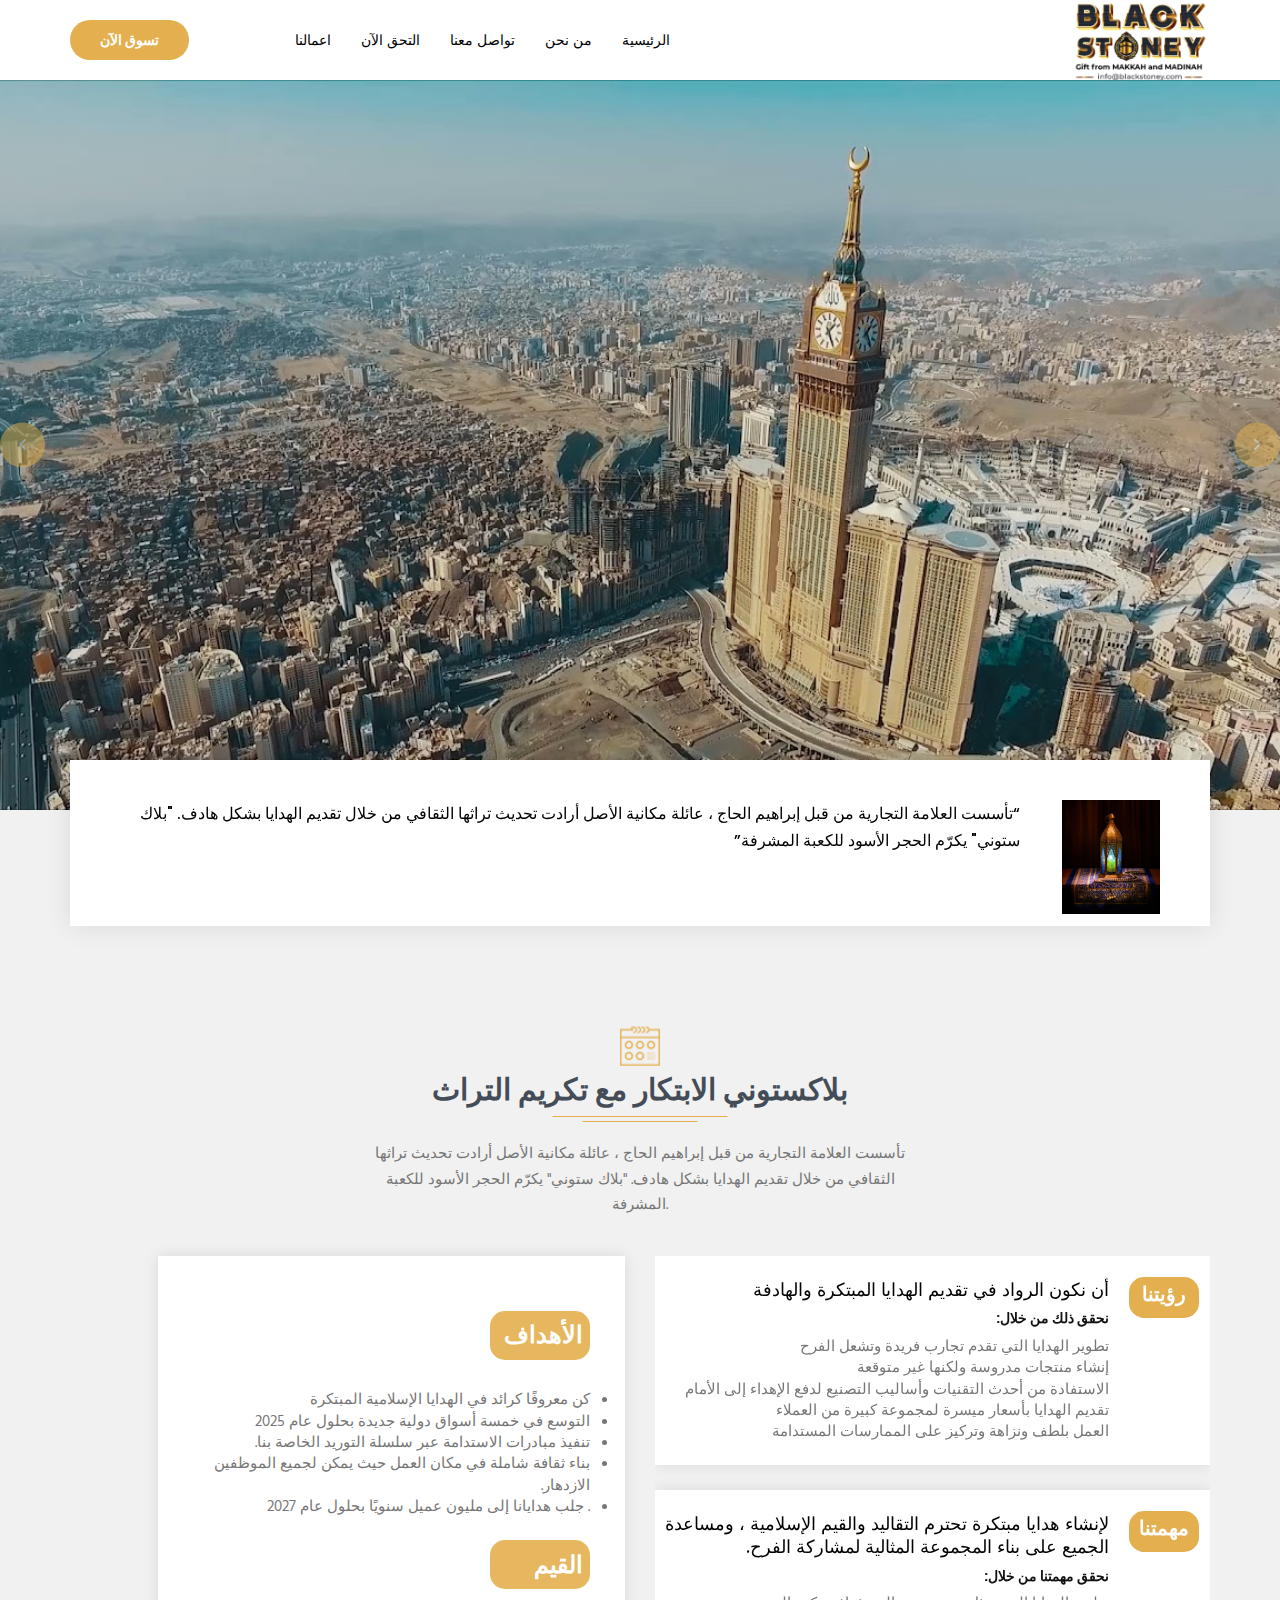
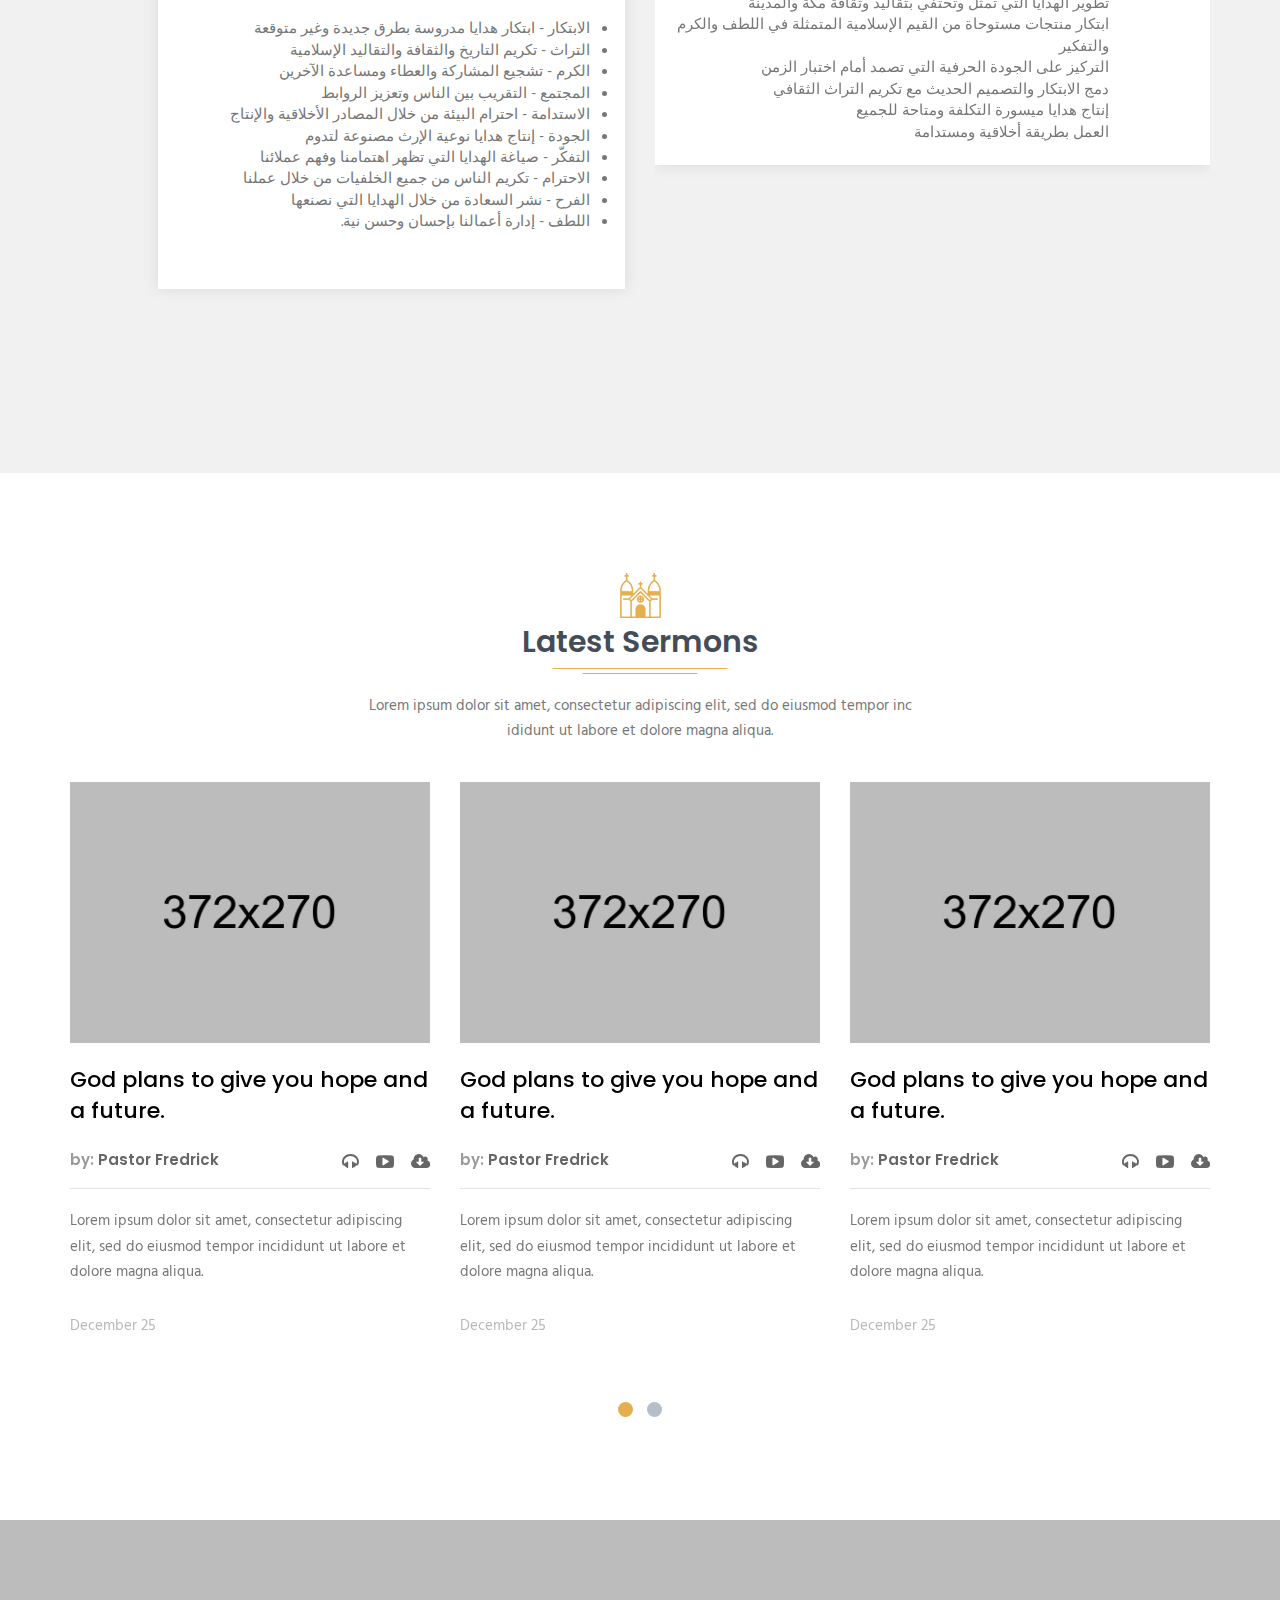
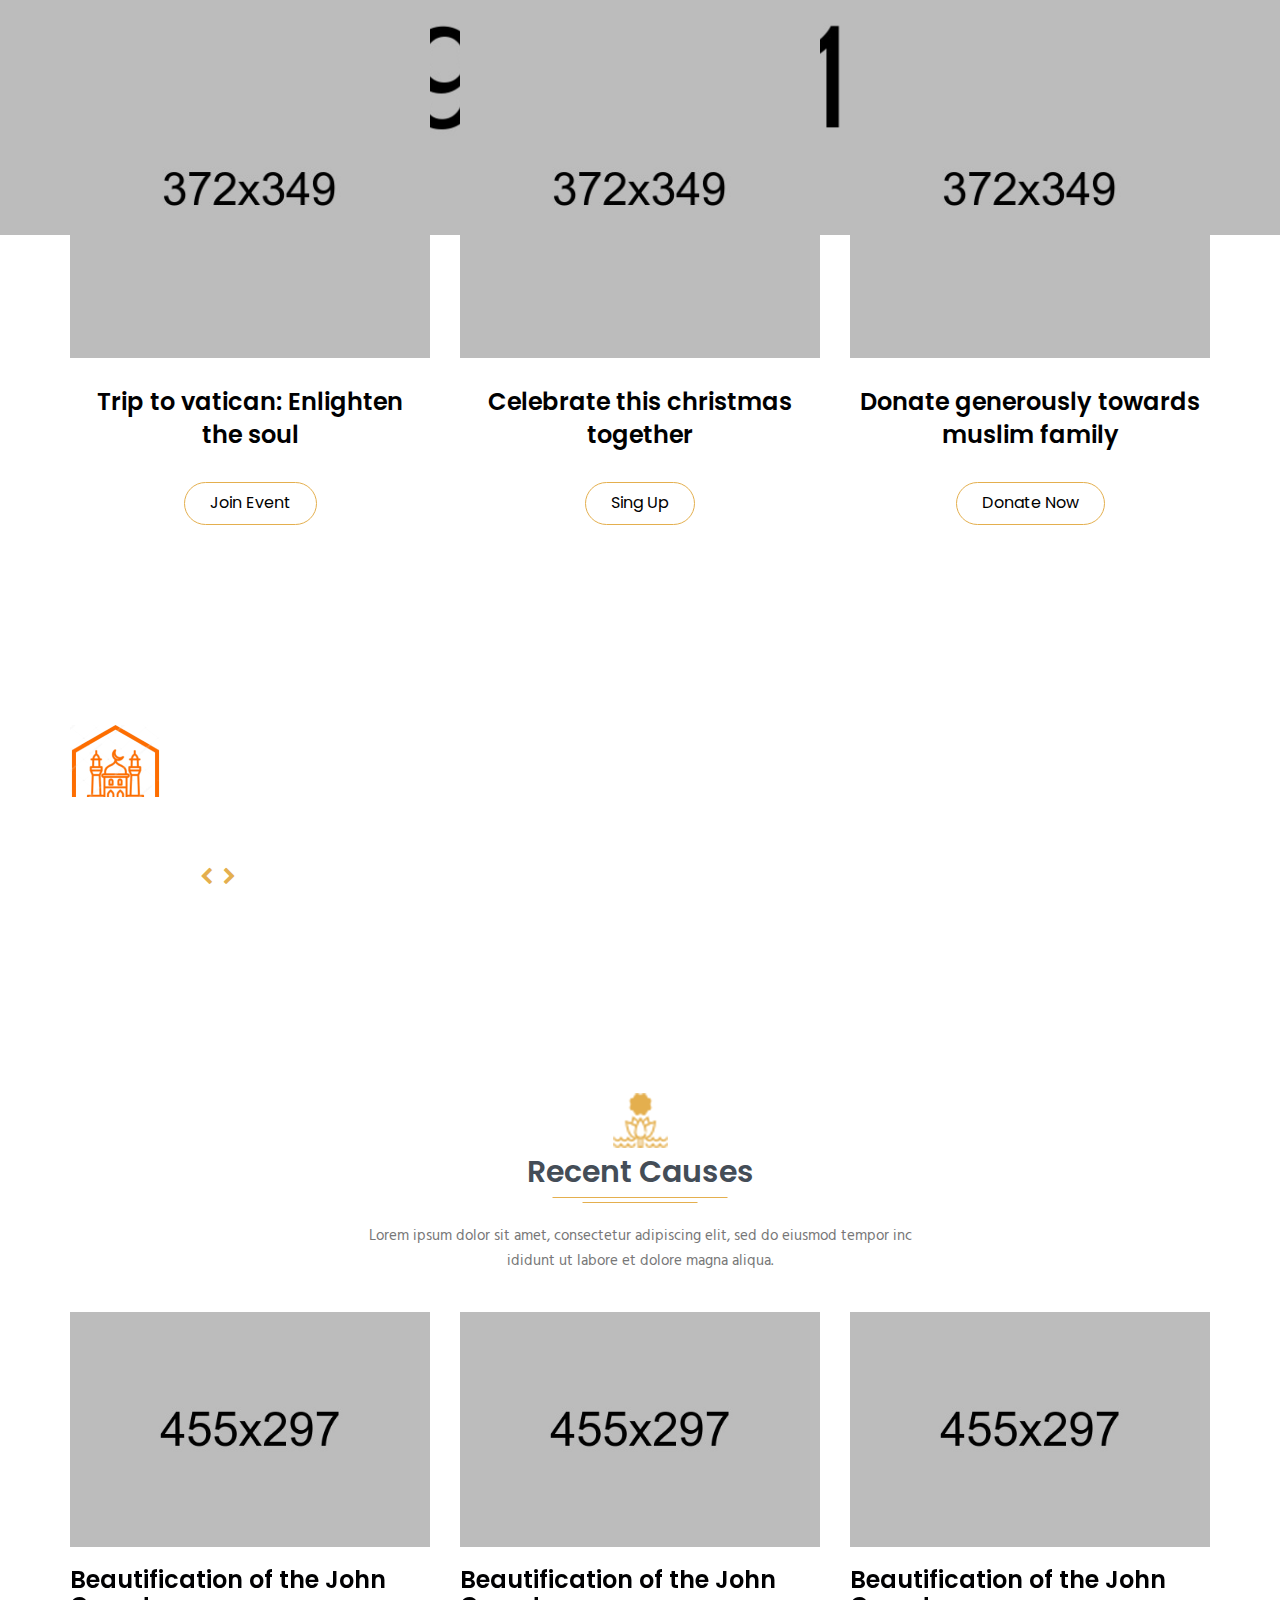
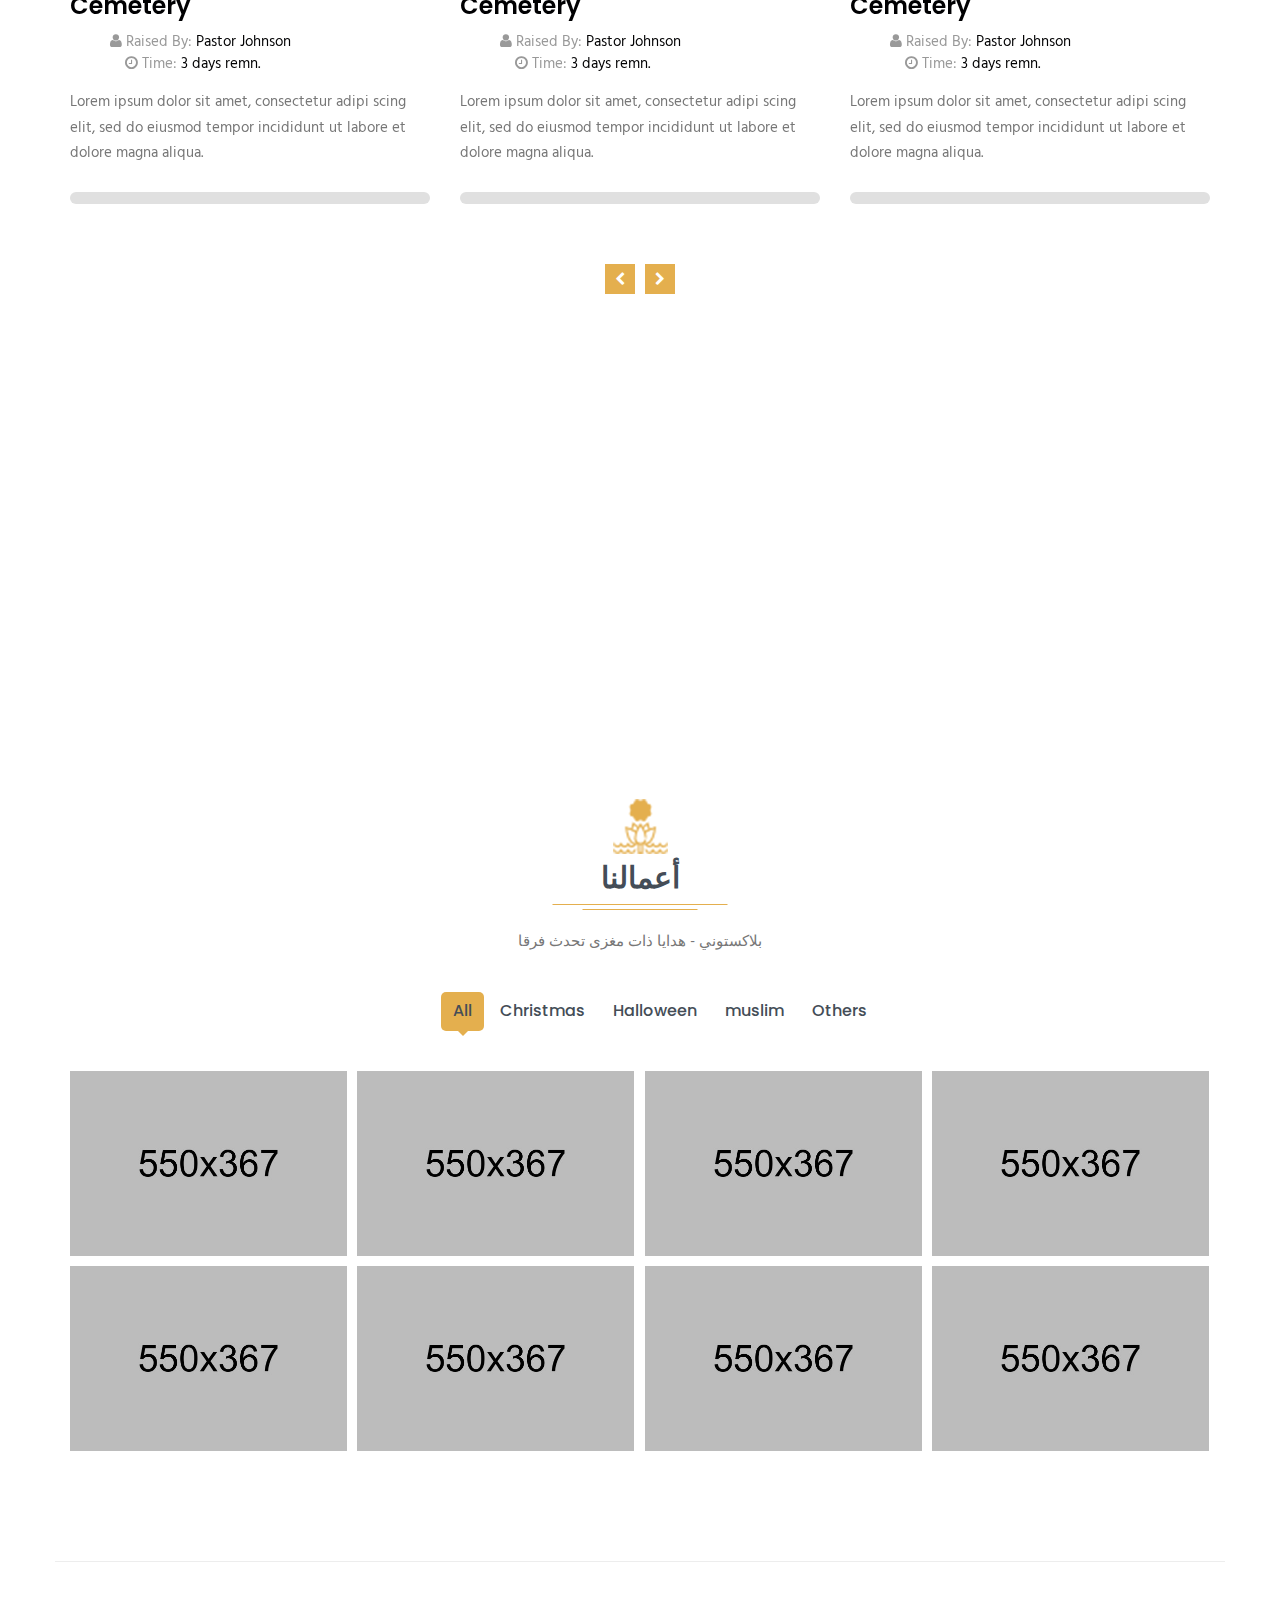
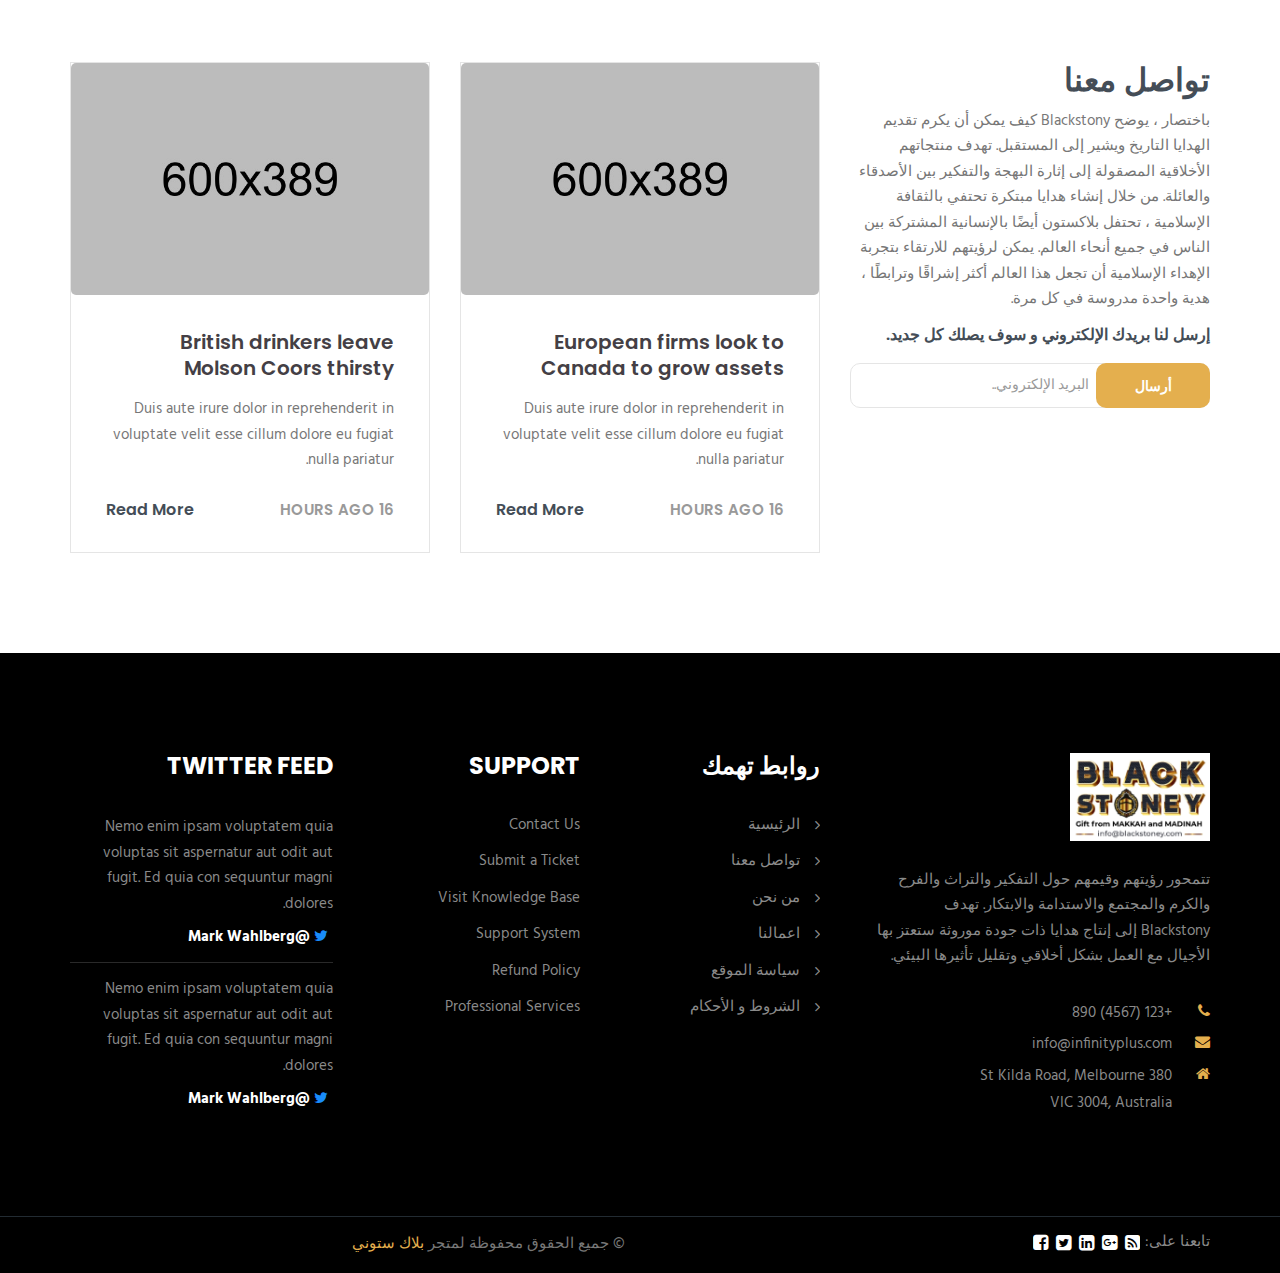
<file: unfinity plus - placeholder/index.html>
<!DOCTYPE html>
<html lang="ar">

<head>
    <!-- Meta Tags -->
    <meta charset="utf-8">
    <meta http-equiv="X-UA-Compatible" content="IE=edge">
    <meta name="viewport" content="width=device-width, initial-scale=1">
    <meta name="author" content="themexriver">

    <!-- Page Title -->
    <title> بلاك ستوني </title>

    <!-- Icon fonts -->
    <link href="assets/css/font-awesome.min.css" rel="stylesheet">
    <link href="assets/css/flaticon.css" rel="stylesheet">

    <!-- Bootstrap core CSS -->
    <link href="assets/css/bootstrap.min.css" rel="stylesheet">

    <!-- Plugins for this template -->
    <link href="assets/css/animate.css" rel="stylesheet">
    <link href="assets/css/owl.carousel.css" rel="stylesheet">
    <link href="assets/css/owl.theme.css" rel="stylesheet">
    <link href="assets/css/slick.css" rel="stylesheet">
    <link href="assets/css/slick-theme.css" rel="stylesheet">
    <link href="assets/css/owl.transitions.css" rel="stylesheet">
    <link href="assets/css/jquery.fancybox.css" rel="stylesheet">

    <!-- Custom styles for this template -->
    <link href="assets/css/style.css" rel="stylesheet">

    <!-- HTML5 shim and Respond.js for IE8 support of HTML5 elements and media queries -->
    <!--[if lt IE 9]>
    <script src="https://oss.maxcdn.com/html5shiv/3.7.3/html5shiv.min.js"></script>
    <script src="https://oss.maxcdn.com/respond/1.4.2/respond.min.js"></script>
    <![endif]-->

</head>

<body>

    <!-- start page-wrapper -->
    <div class="page-wrapper" id="home">

        <!-- start preloader -->
        <div class="preloader">
            <!-- <div>
                <img src="assets/images/pre-loader.gif" alt>
            </div> -->
        </div>
        <!-- end preloader -->

        <!-- Start header -->
        <header id="header" class="site-header muslim-header" dir="rtl">
            <nav class="navigation navbar navbar-default">
                <div class="container">
                    <div class="navbar-header">
                        <button type="button" class="open-btn">
                            <span class="sr-only">Toggle navigation</span>
                            <span class="icon-bar"></span>
                            <span class="icon-bar"></span>
                            <span class="icon-bar"></span>
                        </button>
                        <a class="site-logo" href="#"><img src="assets/images/muslim/logo.png" alt></a>
                    </div>
                    <div id="navbar" class="navbar-collapse collapse navbar-left navigation-holder">
                        <button class="close-navbar"><i class="fa fa-close"></i></button>
                        <ul class="nav navbar-nav">
                            <li><a href="#home">الرئيسية</a></li>
                            <li><a href="#about">من نحن</a></li>
                            <li><a href="#sermons">تواصل معنا  </a></li>
                            <li><a href="#events">التحق الآن</a></li>
                            <!-- <li><a href="#causes">Causes</a></li> -->
                            <li><a href="#gallery">اعمالنا</a></li>
                            <!-- <li><a href="#blog">Blog</a></li> -->
                        </ul>
                    </div>
                    <!-- end of nav-collapse -->

                    <div class="search-donate">
                        <div class="header-search-area">

                        </div>
                        <a href="https://salla.sa/royal-gifts" class="donate muslim-theme-btn"> تسوق الآن </a>
                    </div>

                </div>
                <!-- end of container -->
            </nav>
        </header>
        <!-- end of header -->


        <!-- start of hero -->
        <section class="hero hero-slider-wrapper muslim-hero-slider">
            <div class="hero-slider">
                <div class="slide">
                    <img src="assets/images/muslim/slider/img-1.jpg" alt class="slider-bg">
                    <div class="container">
                        <div class="row">
                            <div class="col col-lg-8 col-lg-offset-2 col-sm-10 col-sm-offset-1 slide-caption">
                                <span class="subtitle"> مزج التقاليد والتراث لتعزيز الحياة العصرية </span>
                                <h2> اهلاً بك في بلاك ستوني </h2>
                                <p>
                                    بلاك ستوني هي علامة تجارية إسلامية للهدايا صاعدة تهدف إلى الارتقاء بتجربة الهدايا من خلال المنتجات التي تمزج بمهارة بين التقاليد والابتكار. إنهم يهدفون إلى أن يصبحوا قادة في الهدايا المبتكرة والهادفة التي تثير الفرح وتخلق الروابط.

                                </p>
                                <div class="btns">
                                    <a href="https://salla.sa/royal-gifts" class="muslim-theme-btn-s2">  تسوق الآن </a>
                                </div>
                            </div>
                        </div>
                    </div>
                </div>

                <div class="slide">
                    <img src="assets/images/muslim/slider/img-2.jpg" alt class="slider-bg">
                    <div class="container">
                        <div class="row">
                            <div class="col col-lg-8 col-lg-offset-2 col-sm-10 col-sm-offset-1 slide-caption">
                                <span class="subtitle"> الهدايا التي تفرح من خلال الإيمان والتراث. </span>
                                <h2> بلاك ستوني </h2>
                                <p>
                                    تتمثل مهمة بلاك ستوني في إنشاء هدايا مبتكرة تحترم التقاليد والقيم الإسلامية ، وتساعد الجميع على بناء المجموعة المثالية لمشاركة الفرح. تمثل منتجاتهم وتحتفي بالثقافة والحرفية الغنية في مكة والمدينة مع دمج التصميم الحديث.
                                </p>
                                <div class="btns">
                                    <a href="https://salla.sa/royal-gifts" class="muslim-theme-btn-s2">   تسوق الآن </a>
                                </div>
                            </div>
                        </div>
                    </div>
                </div>
            </div>
        </section>
        <!-- end of hero slider -->


        <!-- start muslim-cta -->
        <section class="muslim-cta" id="about" dir="rtl">
            <h2 class="hidden"> من نحن </h2>
            <div class="container">
                <div class="row">
                    <div class="col col-xs-12">
                        <div class="cta-content">
                            <img src="assets/images/muslim/cta-pic.jpg" alt>
                            <p>“تأسست العلامة التجارية من قبل إبراهيم الحاج ، عائلة مكانية الأصل أرادت تحديث تراثها الثقافي من خلال تقديم الهدايا بشكل هادف. "بلاك ستوني" يكرّم الحجر الأسود للكعبة المشرفة”</p>
                            <!-- <span class="quoter">-Psalm 23: 5-6 (KJV)</span> -->
                            <div class="play-sermon">
                                <!-- <a href="https://www.youtube.com/embed/7e90gBu4pas?autoplay=1" class="video-btn" data-type="iframe"><i class="fa fa-play-circle"></i> Play sermon</a> -->
                            </div>
                        </div>
                    </div>
                </div>
            </div>
            <!-- end container -->
        </section>
        <!-- end muslim-cta -->

        <!-- start muslim-events -->
        <section class="muslim-events section-padding" id="events">
            <div class="container">
                <div class="row">
                    <div class="col col-lg-6 col-lg-offset-3 col-sm-8 col-sm-offset-2">
                        <div class="muslim-section-title">
                            <img src="assets/images/muslim/icon-2.png" alt>
                            <h2> بلاكستوني الابتكار مع تكريم التراث</h2>
                            <p>
                                تأسست العلامة التجارية من قبل إبراهيم الحاج ، عائلة مكانية الأصل أرادت تحديث تراثها الثقافي من خلال تقديم الهدايا بشكل هادف. "بلاك ستوني" يكرّم الحجر الأسود للكعبة المشرفة.
                            </p>
                        </div>
                    </div>
                </div>
                <div class="row">
                    <div class="col col-lg-6 col-md-12 upcoming-events-col" dir="rtl">
                        <div class="upcoming-events muslim-upcoming-events-slider">
                            <div class="event-grid">
                                <div class="event-calender">
                                    <span> رؤيتنا  </span>
                                </div>
                                <div class="event-title">
                                    <h3> أن نكون الرواد في تقديم الهدايا المبتكرة والهادفة </h3>
                                </div>
                                <h5 class="mt-5"> نحقق ذلك من خلال: </h5>
                                <ul class="event-info">
                                    <li> تطوير الهدايا التي تقدم تجارب فريدة وتشعل الفرح </li>
                                    <li> إنشاء منتجات مدروسة ولكنها غير متوقعة </li>
                                    <li>الاستفادة من أحدث التقنيات وأساليب التصنيع لدفع الإهداء إلى الأمام </li>
                                    <li> تقديم الهدايا بأسعار ميسرة لمجموعة كبيرة من العملاء </li>
                                    <li> العمل بلطف ونزاهة وتركيز على الممارسات المستدامة </li>
                                </ul>
                            </div>
                            <div class="event-grid">
                                <div class="event-calender">
                                    <span> مهمتنا </span>
                                </div>
                                <div class="event-title">
                                    <h3> لإنشاء هدايا مبتكرة تحترم التقاليد والقيم الإسلامية ، ومساعدة الجميع على بناء المجموعة المثالية لمشاركة الفرح. </h3>
                                </div>
                                <h5> نحقق مهمتنا من خلال: </h5>
                                <ul class="event-info">
                                    <li> تطوير الهدايا التي تمثل وتحتفي بتقاليد وثقافة مكة والمدينة </li>
                                    <li> ابتكار منتجات مستوحاة من القيم الإسلامية المتمثلة في اللطف والكرم والتفكير </li>
                                    <li> التركيز على الجودة الحرفية التي تصمد أمام اختبار الزمن </li>
                                    <li> دمج الابتكار والتصميم الحديث مع تكريم التراث الثقافي</li>
                                    <li> إنتاج هدايا ميسورة التكلفة ومتاحة للجميع </li>
                                    <li> العمل بطريقة أخلاقية ومستدامة</li>
                                </ul>
                            </div>

                        </div>
                    </div>
                    <div class="col col-lg-5 col-lg-offset-1 col-md-11 col-md-offset-1" dir="rtl">
                        <div class="next-event">
                            <div class="event-date-calender">
                                <span>  الأهداف  </span>
                            </div>
                            <div class="event-title">
                                <!-- <h3>
                                    بلاكستوني الابتكار مع تكريم التراث.
                                </h3> -->

                                <ul>
                                    <li>
                                        كن معروفًا كرائد في الهدايا الإسلامية المبتكرة
                                    </li>
                                    <li>
                                        التوسع في خمسة أسواق دولية جديدة بحلول عام 2025
                                    </li>
                                    <li>
                                        تنفيذ مبادرات الاستدامة عبر سلسلة التوريد الخاصة بنا.
                                    </li>
                                    <li>
                                        بناء ثقافة شاملة في مكان العمل حيث يمكن لجميع الموظفين الازدهار.
                                    </li>
                                    <li>
                                        . جلب هدايانا إلى مليون عميل سنويًا بحلول عام 2027
                                    </li>
                                </ul>
                            </div>
                            <br>
                            <div class="event-date-calender">
                                <span>  القيم  </span>
                            </div>
                            <div class="event-title">
                                <!-- <h3>
                                    بلاكستوني الابتكار مع تكريم التراث.
                                </h3> -->

                                <ul>
                                    <li>
                                        الابتكار - ابتكار هدايا مدروسة بطرق جديدة وغير متوقعة
                                    </li>
                                    <li>
                                        التراث - تكريم التاريخ والثقافة والتقاليد الإسلامية
                                    </li>
                                    <li>
                                        الكرم - تشجيع المشاركة والعطاء ومساعدة الآخرين
                                    </li>
                                    <li>
                                        المجتمع - التقريب بين الناس وتعزيز الروابط
                                    </li>
                                    <li>
                                        الاستدامة - احترام البيئة من خلال المصادر الأخلاقية والإنتاج
                                    </li>
                                    <li>
                                        الجودة - إنتاج هدايا نوعية الإرث مصنوعة لتدوم
                                    </li>
                                    <li>
                                        التفكّر - صياغة الهدايا التي تظهر اهتمامنا وفهم عملائنا
                                    </li>
                                    <li>
                                        الاحترام - تكريم الناس من جميع الخلفيات من خلال عملنا
                                    </li>
                                    <li>
                                        الفرح - نشر السعادة من خلال الهدايا التي نصنعها
                                    </li>
                                    <li>
                                        اللطف - إدارة أعمالنا بإحسان وحسن نية.
                                    </li>
                                </ul>
                            </div>

                        </div>

                    </div>

                </div>
            </div>
            <!-- end container -->
        </section>
        <!-- end muslim-events -->


        <!-- start muslim-sermons -->
        <section class="muslim-sermons section-padding" id="sermons">
            <div class="container">
                <div class="row">
                    <div class="col col-lg-6 col-lg-offset-3 col-sm-8 col-sm-offset-2">
                        <div class="muslim-section-title">
                            <img src="assets/images/muslim/icon-1.png" alt>
                            <h2>Latest Sermons</h2>
                            <p>Lorem ipsum dolor sit amet, consectetur adipiscing elit, sed do eiusmod tempor inc ididunt ut labore et dolore magna aliqua.</p>
                        </div>
                    </div>
                </div>
                <div class="row">
                    <div class="col col-xs-12">
                        <div class="sermons-grids sermons-slider">
                            <div class="grid">
                                <div class="image">
                                    <img src="assets/images/muslim/sermons/img-1.jpg" alt>
                                </div>
                                <div class="sermons-title">
                                    <h3><a href="#">God plans to give you hope and a future.</a></h3>
                                    <div class="meta-info">
                                        <div>by: <a href="#">Pastor Fredrick</a></div>
                                        <ul>
                                            <li><a href="#"><i class="fa fa-headphones"></i> </a></li>
                                            <li><a href="#"><i class="fa fa-youtube-play"></i> </a></li>
                                            <li><a href="#"><i class="fa fa-cloud-download"></i> </a></li>
                                        </ul>
                                    </div>
                                </div>
                                <div class="sermons-details">
                                    <p>Lorem ipsum dolor sit amet, consectetur adipiscing elit, sed do eiusmod tempor incididunt ut labore et dolore magna aliqua.</p>
                                    <a href="#" class="date">December 25</a>
                                </div>
                            </div>
                            <div class="grid">
                                <div class="image">
                                    <img src="assets/images/muslim/sermons/img-2.jpg" alt>
                                </div>
                                <div class="sermons-title">
                                    <h3><a href="#">God plans to give you hope and a future.</a></h3>
                                    <div class="meta-info">
                                        <div>by: <a href="#">Pastor Fredrick</a></div>
                                        <ul>
                                            <li><a href="#"><i class="fa fa-headphones"></i> </a></li>
                                            <li><a href="#"><i class="fa fa-youtube-play"></i> </a></li>
                                            <li><a href="#"><i class="fa fa-cloud-download"></i> </a></li>
                                        </ul>
                                    </div>
                                </div>
                                <div class="sermons-details">
                                    <p>Lorem ipsum dolor sit amet, consectetur adipiscing elit, sed do eiusmod tempor incididunt ut labore et dolore magna aliqua.</p>
                                    <a href="#" class="date">December 25</a>
                                </div>
                            </div>
                            <div class="grid">
                                <div class="image">
                                    <img src="assets/images/muslim/sermons/img-3.jpg" alt>
                                </div>
                                <div class="sermons-title">
                                    <h3><a href="#">God plans to give you hope and a future.</a></h3>
                                    <div class="meta-info">
                                        <div>by: <a href="#">Pastor Fredrick</a></div>
                                        <ul>
                                            <li><a href="#"><i class="fa fa-headphones"></i> </a></li>
                                            <li><a href="#"><i class="fa fa-youtube-play"></i> </a></li>
                                            <li><a href="#"><i class="fa fa-cloud-download"></i> </a></li>
                                        </ul>
                                    </div>
                                </div>
                                <div class="sermons-details">
                                    <p>Lorem ipsum dolor sit amet, consectetur adipiscing elit, sed do eiusmod tempor incididunt ut labore et dolore magna aliqua.</p>
                                    <a href="#" class="date">December 25</a>
                                </div>
                            </div>
                            <div class="grid">
                                <div class="image">
                                    <img src="assets/images/muslim/sermons/img-1.jpg" alt>
                                </div>
                                <div class="sermons-title">
                                    <h3><a href="#">God plans to give you hope and a future.</a></h3>
                                    <div class="meta-info">
                                        <div>by: <a href="#">Pastor Fredrick</a></div>
                                        <ul>
                                            <li><a href="#"><i class="fa fa-headphones"></i> </a></li>
                                            <li><a href="#"><i class="fa fa-youtube-play"></i> </a></li>
                                            <li><a href="#"><i class="fa fa-cloud-download"></i> </a></li>
                                        </ul>
                                    </div>
                                </div>
                                <div class="sermons-details">
                                    <p>Lorem ipsum dolor sit amet, consectetur adipiscing elit, sed do eiusmod tempor incididunt ut labore et dolore magna aliqua.</p>
                                    <a href="#" class="date">December 25</a>
                                </div>
                            </div>
                        </div>
                    </div>
                </div>
            </div>
            <!-- end container -->
        </section>
        <!-- end muslim-sermons -->


        <!-- start cta-s2 -->
        <section class="cta-s2 section-padding">
            <div class="container">
                <div class="row">
                    <div class="col col-md-4 col-xs-6">
                        <div class="grid">
                            <div class="img-holder">
                                <img src="assets/images/muslim/cta-s2/img-1.jpg" alt>
                            </div>
                            <div class="grid-details">
                                <h3>Donate generously towards muslim family</h3>
                                <a href="#" class="muslim-theme-btn-s3">Donate Now</a>
                            </div>
                        </div>
                    </div>
                    <div class="col col-md-4 col-xs-6">
                        <div class="grid">
                            <div class="img-holder">
                                <img src="assets/images/muslim/cta-s2/img-2.jpg" alt>
                            </div>
                            <div class="grid-details">
                                <h3>Celebrate this christmas together</h3>
                                <a href="#" class="muslim-theme-btn-s3">Sing Up</a>
                            </div>
                        </div>
                    </div>
                    <div class="col col-md-4 col-xs-6">
                        <div class="grid">
                            <div class="img-holder">
                                <img src="assets/images/muslim/cta-s2/img-3.jpg" alt>
                            </div>
                            <div class="grid-details">
                                <h3>Trip to vatican: Enlighten the soul</h3>
                                <a href="#" class="muslim-theme-btn-s3">Join Event</a>
                            </div>
                        </div>
                    </div>
                </div>
                <!-- end row -->
            </div>
            <!-- end container -->
        </section>
        <!-- end cta-s2 -->





        <!-- start muslim-quote-section -->
        <section class="muslim-quote-section section-padding">
            <h2 class="hidden">Quote</h2>
            <div class="container">
                <div class="row">
                    <div class="col col-lg-10">
                        <div class="charch-quote-grids charch-quote-slider">
                            <div class="grid">
                                <p>“ يقول إبراهيم إن مهمتهم هي "جعل الإهداء عملًا يسوده الفرح والتفكير والتواصل. نريد الحفاظ على الجمال والتقاليد مع استخدام الابتكار لجعل تقديم الهدايا التقليدية أكثر جدوى في حياة اليوم المزدحمة. ”
                                </p>
                                <!-- <span class="quoter">-Philippians 3:13-14 (NIV)</span> -->
                            </div>
                            <div class="grid">
                                <p>“ ويرى أن بلاك ستوني تساعد في إحياء الفن الإسلامي والحرفية من خلال ربطها بتصميم المنتجات الحديثة. تهدف العلامة التجارية إلى إنتاج هدايا تفاجئ العملاء وتسعدهم من خلال مزيج فريد من التراث والإبداع. ”

                                </p>
                                <!-- <span class="quoter">-Philippians 3:13-14 (NIV)</span> -->
                            </div>
                        </div>
                    </div>
                </div>
                <!-- end row -->
            </div>
            <!-- end container -->
        </section>
        <!-- end muslim-quote-section -->


        <!-- start muslim-causes-section -->
        <section class="muslim-causes-section section-padding" id="causes">
            <div class="container">
                <div class="row">
                    <div class="col col-lg-6 col-lg-offset-3 col-sm-8 col-sm-offset-2">
                        <div class="muslim-section-title">
                            <img src="assets/images/muslim/icon-3.png" alt>
                            <h2>Recent Causes</h2>
                            <p>Lorem ipsum dolor sit amet, consectetur adipiscing elit, sed do eiusmod tempor inc ididunt ut labore et dolore magna aliqua.</p>
                        </div>
                    </div>
                </div>
                <div class="row">
                    <div class="col col-xs-12">
                        <div class="causes-grids muslim-causes-slider">
                            <div class="grid">
                                <div class="img-holder">
                                    <img src="assets/images/muslim/causes/img-1.jpg" alt>
                                </div>
                                <div class="causes-title">
                                    <h3>Beautification of the John Cemetery</h3>
                                    <ul class="meta">
                                        <li><span><i class="fa fa-user"></i> Raised By: </span> Pastor Johnson</li>
                                        <li><span><i class="fa fa-clock-o"></i> Time: </span> 3 days remn.</li>
                                    </ul>
                                </div>
                                <div class="causes-details">
                                    <p>Lorem ipsum dolor sit amet, consectetur adipi scing elit, sed do eiusmod tempor incididunt ut labore et dolore magna aliqua.</p>
                                    <div class="progress">
                                        <div class="progress-bar" data-percent="85"></div>
                                    </div>
                                </div>
                            </div>
                            <div class="grid">
                                <div class="img-holder">
                                    <img src="assets/images/muslim/causes/img-2.jpg" alt>
                                </div>
                                <div class="causes-title">
                                    <h3>Beautification of the John Cemetery</h3>
                                    <ul class="meta">
                                        <li><span><i class="fa fa-user"></i> Raised By: </span> Pastor Johnson</li>
                                        <li><span><i class="fa fa-clock-o"></i> Time: </span> 3 days remn.</li>
                                    </ul>
                                </div>
                                <div class="causes-details">
                                    <p>Lorem ipsum dolor sit amet, consectetur adipi scing elit, sed do eiusmod tempor incididunt ut labore et dolore magna aliqua.</p>
                                    <div class="progress">
                                        <div class="progress-bar" data-percent="85"></div>
                                    </div>
                                </div>
                            </div>
                            <div class="grid">
                                <div class="img-holder">
                                    <img src="assets/images/muslim/causes/img-3.jpg" alt>
                                </div>
                                <div class="causes-title">
                                    <h3>Beautification of the John Cemetery</h3>
                                    <ul class="meta">
                                        <li><span><i class="fa fa-user"></i> Raised By: </span> Pastor Johnson</li>
                                        <li><span><i class="fa fa-clock-o"></i> Time: </span> 3 days remn.</li>
                                    </ul>
                                </div>
                                <div class="causes-details">
                                    <p>Lorem ipsum dolor sit amet, consectetur adipi scing elit, sed do eiusmod tempor incididunt ut labore et dolore magna aliqua.</p>
                                    <div class="progress">
                                        <div class="progress-bar" data-percent="85"></div>
                                    </div>
                                </div>
                            </div>
                            <div class="grid">
                                <div class="img-holder">
                                    <img src="assets/images/muslim/causes/img-1.jpg" alt>
                                </div>
                                <div class="causes-title">
                                    <h3>Beautification of the John Cemetery</h3>
                                    <ul class="meta">
                                        <li><span><i class="fa fa-user"></i> Raised By: </span> Pastor Johnson</li>
                                        <li><span><i class="fa fa-clock-o"></i> Time: </span> 3 days remn.</li>
                                    </ul>
                                </div>
                                <div class="causes-details">
                                    <p>Lorem ipsum dolor sit amet, consectetur adipi scing elit, sed do eiusmod tempor incididunt ut labore et dolore magna aliqua.</p>
                                    <div class="progress">
                                        <div class="progress-bar" data-percent="85"></div>
                                    </div>
                                </div>
                            </div>
                        </div>
                    </div>
                </div>
            </div>
            <!-- end container -->
        </section>
        <!-- end muslim-causes-section -->


        <!-- start cta-s3 -->
        <section class="cta-s3">
            <h2 class="hidden">CTA</h2>
        </section>
        <!-- end cta-s3 -->


        <!-- start muslim-photo-gallery -->
        <section class="muslim-photo-gallery section-padding" id="gallery">
            <div class="container">
                <div class="row">
                    <div class="col col-lg-6 col-lg-offset-3 col-sm-8 col-sm-offset-2">
                        <div class="muslim-section-title">
                            <img src="assets/images/muslim/icon-3.png" alt>
                            <h2> أعمالنا </h2>
                            <p>
                                بلاكستوني - هدايا ذات مغزى تحدث فرقا
                            </p>
                        </div>
                    </div>
                </div>
                <div class="row">
                    <div class="col col-xs-12 sortable-gallery">
                        <div class="gallery-filters gallery-list">
                            <ul>
                                <li><a data-filter="*" href="#" class="current">All</a></li>
                                <li><a data-filter=".christmas" href="#">Christmas</a></li>
                                <li><a data-filter=".halloween" href="#">Halloween</a></li>
                                <li><a data-filter=".muslim" href="#">muslim</a></li>
                                <li><a data-filter=".others" href="#">Others</a></li>
                            </ul>
                        </div>

                        <div class="gallery-container gallery-grids">
                            <div class="grid christmas muslim">
                                <div class="inner">
                                    <div class="img-holder">
                                        <img src="assets/images/muslim/gallery/img-1.jpg" alt>
                                    </div>
                                    <div class="details">
                                        <div class="details-inner">
                                            <ul>
                                                <li><a href="assets/images/muslim/gallery/img-1.jpg" class="fancybox"><i class="fa fa-search"></i></a></li>
                                                <li><a href="#"><i class="fa fa-link"></i></a></li>
                                            </ul>
                                        </div>
                                    </div>
                                </div>
                            </div>
                            <div class="grid christmas halloween">
                                <div class="inner">
                                    <div class="img-holder">
                                        <img src="assets/images/muslim/gallery/img-2.jpg" alt>
                                    </div>
                                    <div class="details">
                                        <div class="details-inner">
                                            <ul>
                                                <li><a href="assets/images/muslim/gallery/img-2.jpg" class="fancybox"><i class="fa fa-search"></i></a></li>
                                                <li><a href="#"><i class="fa fa-link"></i></a></li>
                                            </ul>
                                        </div>
                                    </div>
                                </div>
                            </div>
                            <div class="grid others">
                                <div class="inner">
                                    <div class="img-holder">
                                        <img src="assets/images/muslim/gallery/img-3.jpg" alt>
                                    </div>
                                    <div class="details">
                                        <div class="details-inner">
                                            <ul>
                                                <li><a href="assets/images/muslim/gallery/img-3.jpg" class="fancybox"><i class="fa fa-search"></i></a></li>
                                                <li><a href="#"><i class="fa fa-link"></i></a></li>
                                            </ul>
                                        </div>
                                    </div>
                                </div>
                            </div>
                            <div class="grid event halloween muslim">
                                <div class="inner">
                                    <div class="img-holder">
                                        <img src="assets/images/muslim/gallery/img-4.jpg" alt>
                                    </div>
                                    <div class="details">
                                        <div class="details-inner">
                                            <ul>
                                                <li><a href="assets/images/muslim/gallery/img-4.jpg" class="fancybox"><i class="fa fa-search"></i></a></li>
                                                <li><a href="#"><i class="fa fa-link"></i></a></li>
                                            </ul>
                                        </div>
                                    </div>
                                </div>
                            </div>
                            <div class="grid halloween others christmas">
                                <div class="inner">
                                    <div class="img-holder">
                                        <img src="assets/images/muslim/gallery/img-5.jpg" alt>
                                    </div>
                                    <div class="details">
                                        <div class="details-inner">
                                            <ul>
                                                <li><a href="assets/images/muslim/gallery/img-5.jpg" class="fancybox"><i class="fa fa-search"></i></a></li>
                                                <li><a href="#"><i class="fa fa-link"></i></a></li>
                                            </ul>
                                        </div>
                                    </div>
                                </div>
                            </div>
                            <div class="grid muslim halloween christmas">
                                <div class="inner">
                                    <div class="img-holder">
                                        <img src="assets/images/muslim/gallery/img-6.jpg" alt>
                                    </div>
                                    <div class="details">
                                        <div class="details-inner">
                                            <ul>
                                                <li><a href="assets/images/muslim/gallery/img-6.jpg" class="fancybox"><i class="fa fa-search"></i></a></li>
                                                <li><a href="#"><i class="fa fa-link"></i></a></li>
                                            </ul>
                                        </div>
                                    </div>
                                </div>
                            </div>
                            <div class="grid others muslim">
                                <div class="inner">
                                    <div class="img-holder">
                                        <img src="assets/images/muslim/gallery/img-7.jpg" alt>
                                    </div>
                                    <div class="details">
                                        <div class="details-inner">
                                            <ul>
                                                <li><a href="assets/images/muslim/gallery/img-7.jpg" class="fancybox"><i class="fa fa-search"></i></a></li>
                                                <li><a href="#"><i class="fa fa-link"></i></a></li>
                                            </ul>
                                        </div>
                                    </div>
                                </div>
                            </div>
                            <div class="grid christmas halloween">
                                <div class="inner">
                                    <div class="img-holder">
                                        <img src="assets/images/muslim/gallery/img-8.jpg" alt>
                                    </div>
                                    <div class="details">
                                        <div class="details-inner">
                                            <ul>
                                                <li><a href="assets/images/muslim/gallery/img-8.jpg" class="fancybox"><i class="fa fa-search"></i></a></li>
                                                <li><a href="#"><i class="fa fa-link"></i></a></li>
                                            </ul>
                                        </div>
                                    </div>
                                </div>
                            </div>
                        </div>
                    </div>
                    <!-- end col -->
                </div>
                <!-- end row -->
            </div>
            <!-- end container -->
        </section>
        <!-- end muslim-photo-gallery -->


        <!-- start muslim-blog-section -->
        <section class="muslim-blog-section section-padding" id="blog" dir="rtl">
            <div class="container">
                <div class="row news-grids">
                    <div class="col col-md-4 col-xs-6">
                        <div class="blog-section-title">
                            <h2> تواصل معنا </h2>
                            <p>
                                باختصار ، يوضح Blackstony كيف يمكن أن يكرم تقديم الهدايا التاريخ ويشير إلى المستقبل. تهدف منتجاتهم الأخلاقية المصقولة إلى إثارة البهجة والتفكير بين الأصدقاء والعائلة. من خلال إنشاء هدايا مبتكرة تحتفي بالثقافة الإسلامية ، تحتفل بلاكستون أيضًا بالإنسانية
                                المشتركة بين الناس في جميع أنحاء العالم. يمكن لرؤيتهم للارتقاء بتجربة الإهداء الإسلامية أن تجعل هذا العالم أكثر إشراقًا وترابطًا ، هدية واحدة مدروسة في كل مرة.
                            </p>
                        </div>
                        <div class="newsletter">
                            <h5>
                                إرسل لنا بريدك الإلكتروني و سوف يصلك كل جديد.
                            </h5>
                            <div class="newsletter-form">
                                <form>
                                    <div>
                                        <input type="email" class="form-control" placeholder="البريد الإلكتروني..">
                                        <button type="submit"> أرسال </button>
                                    </div>
                                </form>
                            </div>
                        </div>
                    </div>
                    <div class="col col-md-4 col-xs-6">
                        <div class="grid">
                            <div class="entry-media">
                                <img src="assets/images/blog/img-2.jpg" alt>
                            </div>
                            <div class="entry-body">
                                <div class="entry-header">
                                    <h3><a href="blog-single.html">European firms look to Canada to grow assets</a></h3>
                                </div>
                                <div class="entry-details">
                                    <p>Duis aute irure dolor in reprehenderit in voluptate velit esse cillum dolore eu fugiat nulla pariatur.</p>
                                </div>
                                <div class="entry-meta">
                                    <a href="blog-single.html" class="read-more">Read More</a>
                                    <a href="#" class="date">16 Hours ago</a>
                                </div>
                            </div>
                        </div>
                    </div>
                    <div class="col col-md-4 col-xs-6">
                        <div class="grid">
                            <div class="entry-media">
                                <img src="assets/images/blog/img-3.jpg" alt>
                            </div>
                            <div class="entry-body">
                                <div class="entry-header">
                                    <h3><a href="blog-single.html">British drinkers leave Molson Coors thirsty</a></h3>
                                </div>
                                <div class="entry-details">
                                    <p>Duis aute irure dolor in reprehenderit in voluptate velit esse cillum dolore eu fugiat nulla pariatur.</p>
                                </div>
                                <div class="entry-meta">
                                    <a href="blog-single.html" class="read-more">Read More</a>
                                    <a href="#" class="date">16 Hours ago</a>
                                </div>
                            </div>
                        </div>
                    </div>
                </div>
            </div>
            <!-- end container -->
        </section>
        <!-- end muslim-blog-section -->



        <!-- start site-footer -->
        <footer class="site-footer muslim-site-footer" dir="rtl">
            <div class="upper-footer">
                <div class="container">
                    <div class="row">
                        <div class="col col-md-4 col-sm-6">
                            <div class="widget about-widget">
                                <div class="footer-logo"><img src="assets/images/muslim/footer-logo.png" alt></div>
                                <p>
                                    تتمحور رؤيتهم وقيمهم حول التفكير والتراث والفرح والكرم والمجتمع والاستدامة والابتكار. تهدف Blackstony إلى إنتاج هدايا ذات جودة موروثة ستعتز بها الأجيال مع العمل بشكل أخلاقي وتقليل تأثيرها البيئي.

                                </p>
                                <ul class="contact-info">
                                    <li><i class="fa fa-phone"></i> +123 (4567) 890 </li>
                                    <li><i class="fa fa-envelope"></i> info@infinityplus.com</li>
                                    <li><i class="fa fa-home"></i> 380 St Kilda Road, Melbourne VIC 3004, Australia</li>
                                </ul>
                            </div>
                        </div>

                        <div class="col col-md-2 col-sm-6">
                            <div class="widget links-widget">
                                <h3> روابط تهمك </h3>
                                <ul>
                                    <li><a href="#"> الرئيسية </a></li>
                                    <li><a href="#"> تواصل معنا </a></li>
                                    <li><a href="#"> من نحن </a></li>
                                    <li><a href="#"> اعمالنا  </a></li>
                                    <li><a href="#"> سياسة الموقع </a></li>
                                    <li><a href="#"> الشروط و الأحكام </a></li>
                                </ul>
                            </div>
                        </div>

                        <div class="col col-md-3 col-sm-6">
                            <div class="widget support-widget">
                                <h3>Support</h3>
                                <ul>
                                    <li><a href="#">Contact Us</a></li>
                                    <li><a href="#">Submit a Ticket</a></li>
                                    <li><a href="#">Visit Knowledge Base</a></li>
                                    <li><a href="#">Support System</a></li>
                                    <li><a href="#">Refund Policy</a></li>
                                    <li><a href="#">Professional Services</a></li>
                                </ul>
                            </div>
                        </div>

                        <div class="col col-md-3 col-sm-6">
                            <div class="widget twitter-feed-widget">
                                <h3>Twitter Feed</h3>
                                <ul>
                                    <li>
                                        <div class="text">
                                            <p>Nemo enim ipsam voluptatem quia voluptas sit aspernatur aut odit aut fugit. Ed quia con sequuntur magni dolores.</p>
                                        </div>
                                        <div class="info-box">
                                            <i class="fa fa-twitter"></i>
                                            <strong><a href="#">@Mark Wahlberg</a></strong>
                                        </div>
                                    </li>
                                    <li>
                                        <div class="text">
                                            <p>Nemo enim ipsam voluptatem quia voluptas sit aspernatur aut odit aut fugit. Ed quia con sequuntur magni dolores.</p>
                                        </div>
                                        <div class="info-box">
                                            <i class="fa fa-twitter"></i>
                                            <strong><a href="#">@Mark Wahlberg</a></strong>
                                        </div>
                                    </li>
                                </ul>
                            </div>
                        </div>
                    </div>
                </div>
            </div>
            <!-- end upper-footer -->
            <div class="copyright-info">
                <div class="container">
                    <div class="row">
                        <div class="col col-xs-6">
                            <div class="copyright-area">
                                <p> &copy; جميع الحقوق محفوظة لمتجر <a href="index.html">بلاك ستوني  </a></p>
                            </div>
                        </div>
                        <div class="col col-xs-6">
                            <div class="footer-social">
                                <span>تابعنا على: </span>
                                <ul class="social-links">
                                    <li><a href="#"><i class="fa fa-facebook-square"></i></a></li>
                                    <li><a href="#"><i class="fa fa-twitter-square"></i></a></li>
                                    <li><a href="#"><i class="fa fa-linkedin-square"></i></a></li>
                                    <li><a href="#"><i class="fa fa-google-plus-square"></i></a></li>
                                    <li><a href="#"><i class="fa fa-rss-square"></i></a></li>
                                </ul>
                            </div>
                        </div>
                    </div>
                </div>
            </div>
        </footer>
        <!-- end site-footer -->

    </div>
    <!-- end of page-wrapper -->



    <!-- All JavaScript files
    ================================================== -->
    <script src="assets/js/jquery.min.js"></script>
    <script src="assets/js/bootstrap.min.js"></script>

    <!-- Plugins for this template -->
    <script src="assets/js/moment.js"></script>
    <script src="assets/js/jquery-plugin-collection.js"></script>

    <!-- Custom script for this template -->
    <script src="assets/js/script.js"></script>
</body>

</html>
</file>
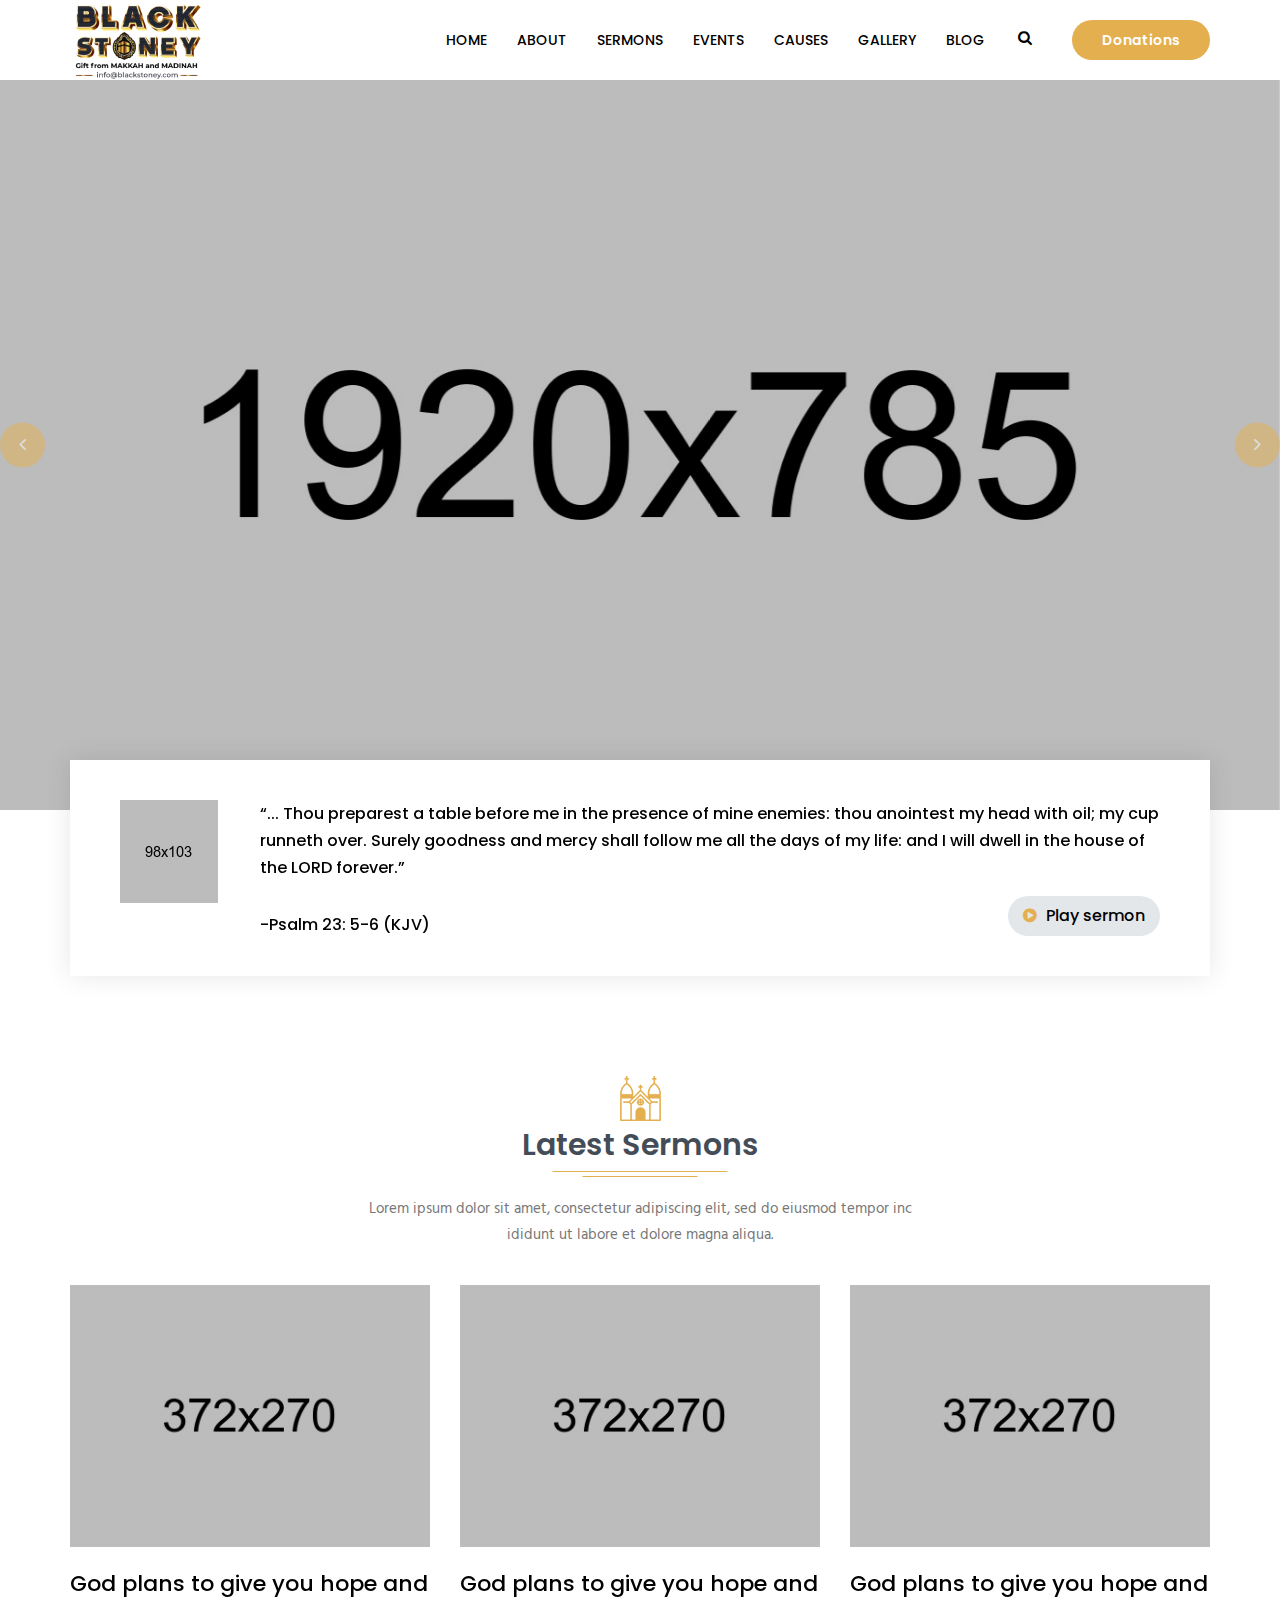
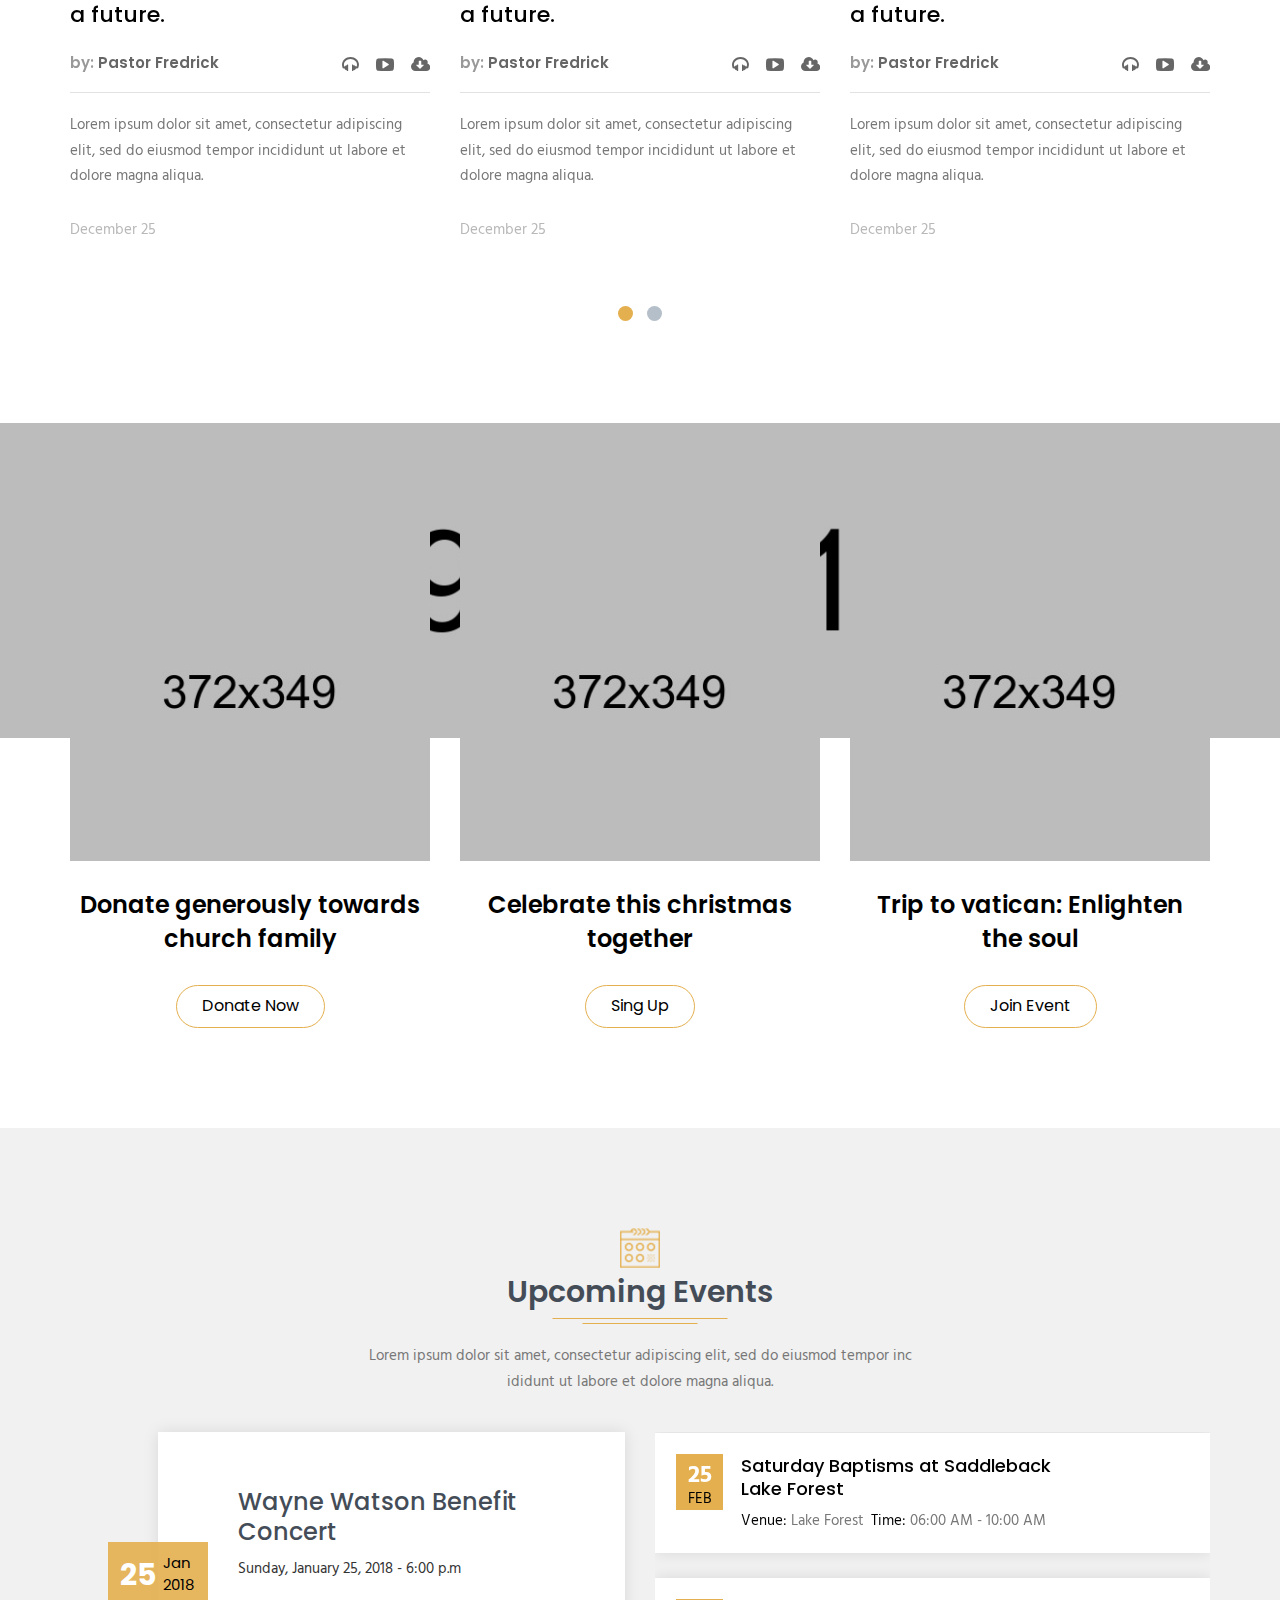
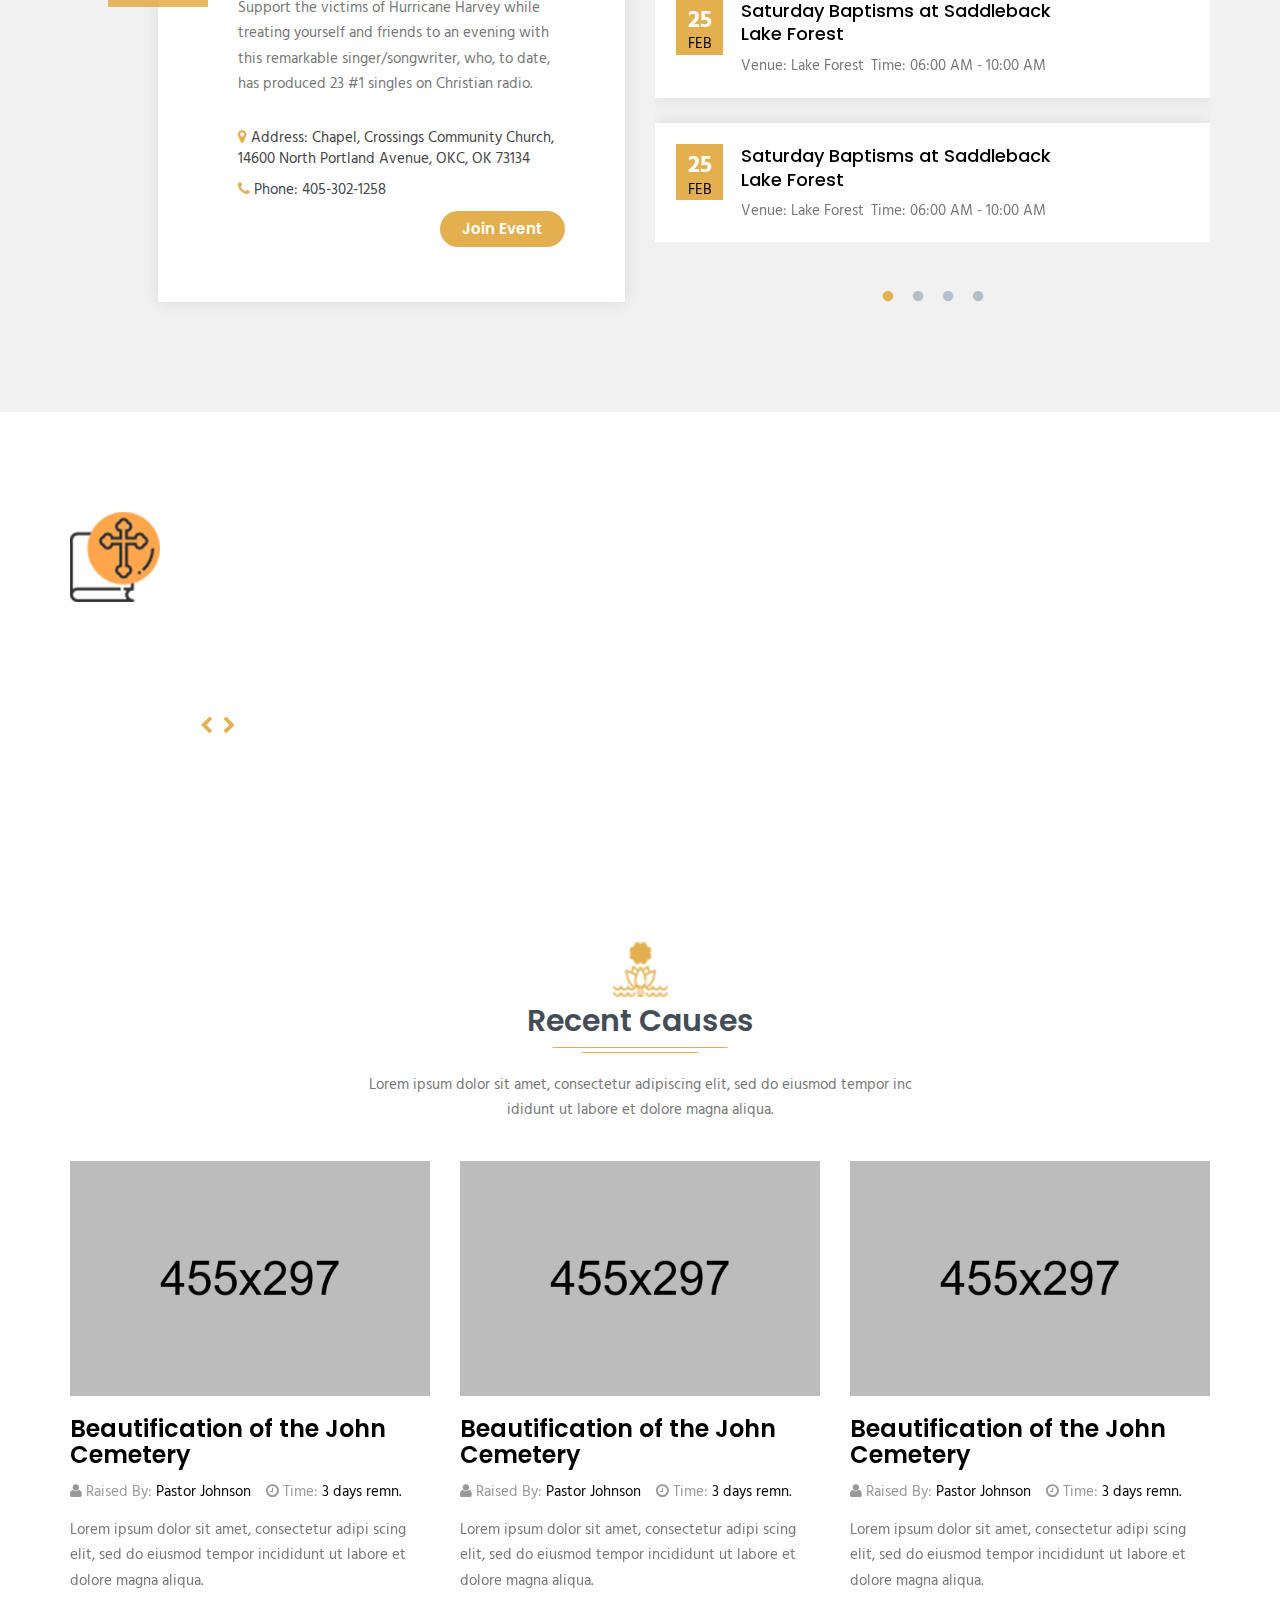
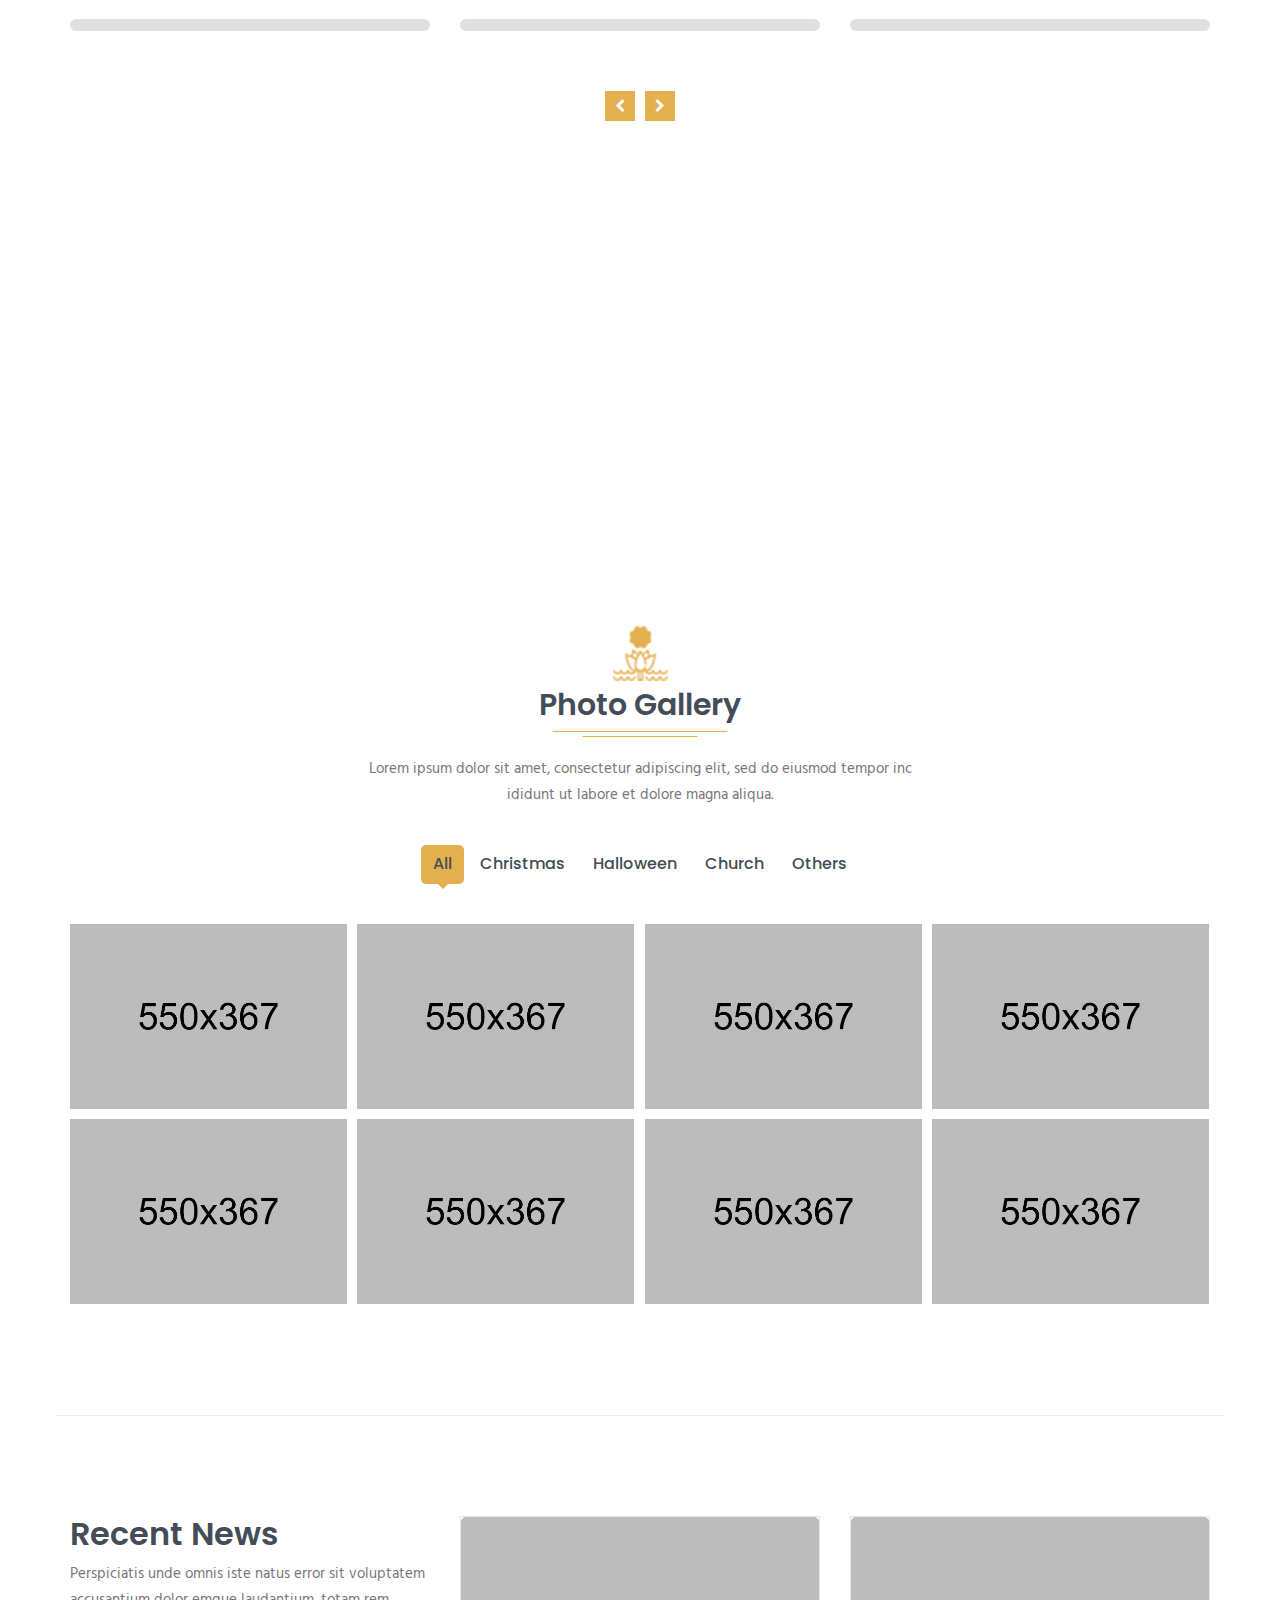
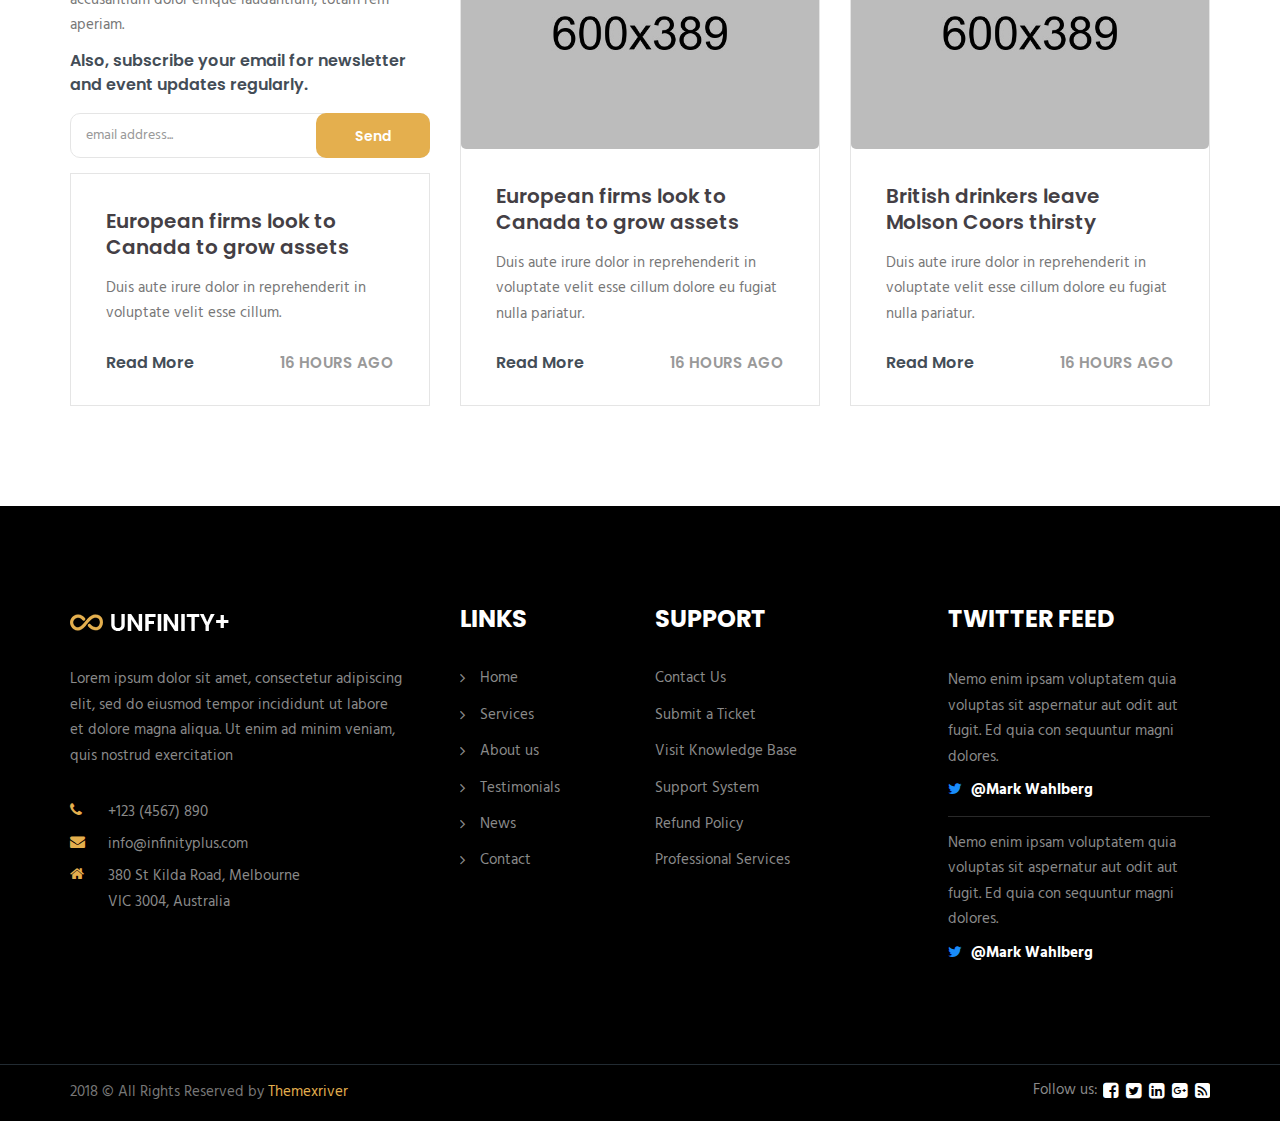
<file: unfinity plus - placeholder/en/index.html>
<!DOCTYPE html>
<html lang="en">
<head>
    <!-- Meta Tags -->
    <meta charset="utf-8">
    <meta http-equiv="X-UA-Compatible" content="IE=edge">
    <meta name="viewport" content="width=device-width, initial-scale=1">
    <meta name="author" content="themexriver">

    <!-- Page Title -->
    <title> unfinity Plus - One Page Multi-Purpose Template </title>

    <!-- Icon fonts -->
    <link href="assets/css/font-awesome.min.css" rel="stylesheet">
    <link href="assets/css/flaticon.css" rel="stylesheet">

    <!-- Bootstrap core CSS -->
    <link href="assets/css/bootstrap.min.css" rel="stylesheet">

    <!-- Plugins for this template -->
    <link href="assets/css/animate.css" rel="stylesheet">
    <link href="assets/css/owl.carousel.css" rel="stylesheet">
    <link href="assets/css/owl.theme.css" rel="stylesheet">
    <link href="assets/css/slick.css" rel="stylesheet">
    <link href="assets/css/slick-theme.css" rel="stylesheet">
    <link href="assets/css/owl.transitions.css" rel="stylesheet">
    <link href="assets/css/jquery.fancybox.css" rel="stylesheet">

    <!-- Custom styles for this template -->
    <link href="assets/css/style.css" rel="stylesheet">

    <!-- HTML5 shim and Respond.js for IE8 support of HTML5 elements and media queries -->
    <!--[if lt IE 9]>
    <script src="https://oss.maxcdn.com/html5shiv/3.7.3/html5shiv.min.js"></script>
    <script src="https://oss.maxcdn.com/respond/1.4.2/respond.min.js"></script>
    <![endif]-->

</head>

<body>

    <!-- start page-wrapper -->
    <div class="page-wrapper" id="home">

        <!-- start preloader -->
        <div class="preloader">
            <div>
                <img src="assets/images/pre-loader.gif" alt>
            </div>
        </div>
        <!-- end preloader -->

        <!-- Start header -->
        <header id="header" class="site-header church-header">
            <nav class="navigation navbar navbar-default">
                <div class="container">
                    <div class="navbar-header">
                        <button type="button" class="open-btn">
                            <span class="sr-only">Toggle navigation</span>
                            <span class="icon-bar"></span>
                            <span class="icon-bar"></span>
                            <span class="icon-bar"></span>
                        </button>
                        <a class="site-logo" href="#"><img src="assets/images/church/logo.png" alt></a>
                    </div>
                    <div id="navbar" class="navbar-collapse collapse navbar-right navigation-holder">
                        <button class="close-navbar"><i class="fa fa-close"></i></button>
                        <ul class="nav navbar-nav">
                            <li><a href="#home">Home</a></li>
                            <li><a href="#about">About</a></li>
                            <li><a href="#sermons">Sermons </a></li>
                            <li><a href="#events">Events</a></li>
                            <li><a href="#causes">Causes</a></li>
                            <li><a href="#gallery">Gallery</a></li>
                            <li><a href="#blog">Blog</a></li>
                        </ul>
                    </div><!-- end of nav-collapse -->

                    <div class="search-donate">
                        <div class="header-search-area">
                            <div class="header-search-form">
                                <form class="form">
                                    <div>
                                        <input type="text" class="form-control" placeholder="Search here">
                                    </div>
                                    <button type="submit" class="btn"><i class="fa fa-search"></i></button>
                                </form>
                            </div>
                            <div>
                                <button class="open-btn"><i class="fa fa-search"></i></button>
                            </div>
                        </div>
                        <a href="#" class="donate church-theme-btn">Donations</a>
                    </div>

                </div><!-- end of container -->
            </nav>
        </header>
        <!-- end of header -->


        <!-- start of hero -->   
        <section class="hero hero-slider-wrapper church-hero-slider">
            <div class="hero-slider">
                <div class="slide">
                    <img src="assets/images/church/slider/img-1.jpg" alt class="slider-bg">
                    <div class="container">
                        <div class="row">
                            <div class="col col-lg-8 col-lg-offset-2 col-sm-10 col-sm-offset-1 slide-caption">
                                <span class="subtitle">Lord Loves Everyone</span>
                                <h2>We Come To Serve</h2>
                                <p>Lorem ipsum dolor sit amet, consectetur adipiscing elit, sed do eiusmod tempor inc ididunt ut labore et dolore magna aliqua.</p>
                                <div class="btns">
                                    <a href="#" class="church-theme-btn-s2">About us</a>
                                </div>
                            </div>
                        </div>
                    </div>
                </div>

                <div class="slide">
                    <img src="assets/images/church/slider/img-2.jpg" alt class="slider-bg">
                    <div class="container">
                        <div class="row">
                            <div class="col col-lg-8 col-lg-offset-2 col-sm-10 col-sm-offset-1 slide-caption">
                                <span class="subtitle">Lord Loves Everyone</span>
                                <h2>We Come To Serve</h2>
                                <p>Lorem ipsum dolor sit amet, consectetur adipiscing elit, sed do eiusmod tempor inc ididunt ut labore et dolore magna aliqua.</p>
                                <div class="btns">
                                    <a href="#" class="church-theme-btn-s2">About us</a>
                                </div>
                            </div>
                        </div>
                    </div>
                </div>
            </div>
        </section>
        <!-- end of hero slider -->


        <!-- start church-cta -->
        <section class="church-cta" id="about">
            <h2 class="hidden">About</h2>
            <div class="container">
                <div class="row">
                    <div class="col col-xs-12">
                        <div class="cta-content">
                            <img src="assets/images/church/cta-pic.jpg" alt>
                            <p>“... Thou preparest a table before me in the presence of mine enemies: thou anointest my head with oil; my cup runneth over. Surely goodness and mercy shall follow me all the days of my life: and I will dwell in the house of the LORD forever.”</p>
                            <span class="quoter">-Psalm 23: 5-6 (KJV)</span>
                            <div class="play-sermon">
                                <a href="https://www.youtube.com/embed/7e90gBu4pas?autoplay=1" class="video-btn" data-type="iframe"><i class="fa fa-play-circle"></i> Play sermon</a>
                            </div>
                        </div>
                    </div>
                </div>
            </div> <!-- end container -->
        </section>
        <!-- end church-cta -->


        <!-- start church-sermons -->
        <section class="church-sermons section-padding" id="sermons">
            <div class="container">
                <div class="row">
                    <div class="col col-lg-6 col-lg-offset-3 col-sm-8 col-sm-offset-2">
                        <div class="church-section-title">
                            <img src="assets/images/church/icon-1.png" alt>
                            <h2>Latest Sermons</h2>
                            <p>Lorem ipsum dolor sit amet, consectetur adipiscing elit, sed do eiusmod tempor inc ididunt ut labore et dolore magna aliqua.</p>
                        </div>
                    </div>
                </div>
                <div class="row">
                    <div class="col col-xs-12">
                        <div class="sermons-grids sermons-slider">
                            <div class="grid">
                                <div class="image">
                                    <img src="assets/images/church/sermons/img-1.jpg" alt>
                                </div>
                                <div class="sermons-title">
                                    <h3><a href="#">God plans to give you hope and a future.</a></h3>
                                    <div class="meta-info">
                                        <div>by: <a href="#">Pastor Fredrick</a></div>
                                        <ul>
                                            <li><a href="#"><i class="fa fa-headphones"></i> </a></li>
                                            <li><a href="#"><i class="fa fa-youtube-play"></i> </a></li>
                                            <li><a href="#"><i class="fa fa-cloud-download"></i> </a></li>
                                        </ul>
                                    </div>
                                </div>
                                <div class="sermons-details">
                                    <p>Lorem ipsum dolor sit amet, consectetur adipiscing elit, sed do eiusmod tempor incididunt ut labore et dolore magna aliqua.</p>
                                    <a href="#" class="date">December 25</a>
                                </div>
                            </div>
                            <div class="grid">
                                <div class="image">
                                    <img src="assets/images/church/sermons/img-2.jpg" alt>
                                </div>
                                <div class="sermons-title">
                                    <h3><a href="#">God plans to give you hope and a future.</a></h3>
                                    <div class="meta-info">
                                        <div>by: <a href="#">Pastor Fredrick</a></div>
                                        <ul>
                                            <li><a href="#"><i class="fa fa-headphones"></i> </a></li>
                                            <li><a href="#"><i class="fa fa-youtube-play"></i> </a></li>
                                            <li><a href="#"><i class="fa fa-cloud-download"></i> </a></li>
                                        </ul>
                                    </div>
                                </div>
                                <div class="sermons-details">
                                    <p>Lorem ipsum dolor sit amet, consectetur adipiscing elit, sed do eiusmod tempor incididunt ut labore et dolore magna aliqua.</p>
                                    <a href="#" class="date">December 25</a>
                                </div>
                            </div>
                            <div class="grid">
                                <div class="image">
                                    <img src="assets/images/church/sermons/img-3.jpg" alt>
                                </div>
                                <div class="sermons-title">
                                    <h3><a href="#">God plans to give you hope and a future.</a></h3>
                                    <div class="meta-info">
                                        <div>by: <a href="#">Pastor Fredrick</a></div>
                                        <ul>
                                            <li><a href="#"><i class="fa fa-headphones"></i> </a></li>
                                            <li><a href="#"><i class="fa fa-youtube-play"></i> </a></li>
                                            <li><a href="#"><i class="fa fa-cloud-download"></i> </a></li>
                                        </ul>
                                    </div>
                                </div>
                                <div class="sermons-details">
                                    <p>Lorem ipsum dolor sit amet, consectetur adipiscing elit, sed do eiusmod tempor incididunt ut labore et dolore magna aliqua.</p>
                                    <a href="#" class="date">December 25</a>
                                </div>
                            </div>
                            <div class="grid">
                                <div class="image">
                                    <img src="assets/images/church/sermons/img-1.jpg" alt>
                                </div>
                                <div class="sermons-title">
                                    <h3><a href="#">God plans to give you hope and a future.</a></h3>
                                    <div class="meta-info">
                                        <div>by: <a href="#">Pastor Fredrick</a></div>
                                        <ul>
                                            <li><a href="#"><i class="fa fa-headphones"></i> </a></li>
                                            <li><a href="#"><i class="fa fa-youtube-play"></i> </a></li>
                                            <li><a href="#"><i class="fa fa-cloud-download"></i> </a></li>
                                        </ul>
                                    </div>
                                </div>
                                <div class="sermons-details">
                                    <p>Lorem ipsum dolor sit amet, consectetur adipiscing elit, sed do eiusmod tempor incididunt ut labore et dolore magna aliqua.</p>
                                    <a href="#" class="date">December 25</a>
                                </div>
                            </div>
                        </div>
                    </div>
                </div>
            </div> <!-- end container -->
        </section>
        <!-- end church-sermons -->


        <!-- start cta-s2 -->
        <section class="cta-s2 section-padding">
            <div class="container">
                <div class="row">
                    <div class="col col-md-4 col-xs-6">
                        <div class="grid">
                            <div class="img-holder">
                                <img src="assets/images/church/cta-s2/img-1.jpg" alt>
                            </div>
                            <div class="grid-details">
                                <h3>Donate generously towards church family</h3>
                                <a href="#" class="church-theme-btn-s3">Donate Now</a>
                            </div>
                        </div>
                    </div>
                    <div class="col col-md-4 col-xs-6">
                        <div class="grid">
                            <div class="img-holder">
                                <img src="assets/images/church/cta-s2/img-2.jpg" alt>
                            </div>
                            <div class="grid-details">
                                <h3>Celebrate this christmas together</h3>
                                <a href="#" class="church-theme-btn-s3">Sing Up</a>
                            </div>
                        </div>
                    </div>
                    <div class="col col-md-4 col-xs-6">
                        <div class="grid">
                            <div class="img-holder">
                                <img src="assets/images/church/cta-s2/img-3.jpg" alt>
                            </div>
                            <div class="grid-details">
                                <h3>Trip to vatican: Enlighten the soul</h3>
                                <a href="#" class="church-theme-btn-s3">Join Event</a>
                            </div>
                        </div>
                    </div>
                </div> <!-- end row -->
            </div> <!-- end container -->
        </section>
        <!-- end cta-s2 -->


        <!-- start church-events -->
        <section class="church-events section-padding" id="events">
            <div class="container">
                <div class="row">
                    <div class="col col-lg-6 col-lg-offset-3 col-sm-8 col-sm-offset-2">
                        <div class="church-section-title">
                            <img src="assets/images/church/icon-2.png" alt>
                            <h2>Upcoming Events</h2>
                            <p>Lorem ipsum dolor sit amet, consectetur adipiscing elit, sed do eiusmod tempor inc ididunt ut labore et dolore magna aliqua.</p>
                        </div>
                    </div>
                </div>
                <div class="row">
                    <div class="col col-lg-5 col-lg-offset-1 col-md-11 col-md-offset-1">
                        <div class="next-event">
                            <div class="event-title">
                                <h3>Wayne Watson Benefit Concert</h3>
                                <span class="event-date">Sunday, January 25, 2018 - 6:00 p.m</span>
                            </div>
                            <div class="event-details">
                                <p>Support the victims of Hurricane Harvey while treating yourself and friends to an evening with this remarkable singer/songwriter, who, to date, has produced 23 #1 singles on Christian radio.</p>
                                <ul>
                                    <li><i class="fa fa-map-marker"></i> Address: Chapel, Crossings Community Church, 14600 North Portland Avenue, OKC, OK 73134</li>
                                    <li><i class="fa fa-phone"></i> Phone: 405-302-1258</li>
                                </ul>
                                <a href="#" class="church-theme-btn-s4 join-event">Join Event</a>
                            </div>
                            <div class="event-date-calender">
                                <span>25</span> Jan 2018
                            </div>
                        </div>
                    </div>
                    <div class="col col-lg-6 col-md-12 upcoming-events-col">
                        <div class="upcoming-events church-upcoming-events-slider">
                            <div class="event-grid">
                                <div class="event-calender">
                                    <span>25</span> Feb
                                </div>
                                <div class="event-title">
                                    <h3>Saturday Baptisms at Saddleback Lake Forest</h3>
                                </div>
                                <ul class="event-info">
                                    <li><span>Venue:</span> Lake Forest</li>
                                    <li><span>Time:</span> 06:00 AM - 10:00 AM</li>
                                </ul>
                            </div>
                            <div class="event-grid">
                                <div class="event-calender">
                                    <span>25</span> Feb
                                </div>
                                <div class="event-title">
                                    <h3>Saturday Baptisms at Saddleback Lake Forest</h3>
                                </div>
                                <ul class="event-info">
                                    <li>Venue: Lake Forest</li>
                                    <li>Time: 06:00 AM - 10:00 AM</li>
                                </ul>
                            </div>
                            <div class="event-grid">
                                <div class="event-calender">
                                    <span>25</span> Feb
                                </div>
                                <div class="event-title">
                                    <h3>Saturday Baptisms at Saddleback Lake Forest</h3>
                                </div>
                                <ul class="event-info">
                                    <li>Venue: Lake Forest</li>
                                    <li>Time: 06:00 AM - 10:00 AM</li>
                                </ul>
                            </div>
                            <div class="event-grid">
                                <div class="event-calender">
                                    <span>25</span> Feb
                                </div>
                                <div class="event-title">
                                    <h3>Saturday Baptisms at Saddleback Lake Forest</h3>
                                </div>
                                <ul class="event-info">
                                    <li>Venue: Lake Forest</li>
                                    <li>Time: 06:00 AM - 10:00 AM</li>
                                </ul>
                            </div>
                        </div>
                    </div>
                </div>
            </div> <!-- end container -->
        </section>
        <!-- end church-events -->


        <!-- start church-quote-section -->
        <section class="church-quote-section section-padding">
            <h2 class="hidden">Quote</h2>
            <div class="container">
                <div class="row">
                    <div class="col col-lg-10">
                        <div class="charch-quote-grids charch-quote-slider">
                            <div class="grid">
                                <p>“Brothers and sisters, I do not consider myself yet to have taken hold of it. But one thing I do: Forgetting what is behind and straining toward what is ahead, I press on toward the goal to win the prize for which God has called me heavenward in Christ Jesus.”</p>
                                <span class="quoter">-Philippians 3:13-14 (NIV)</span>
                            </div>
                            <div class="grid">
                                <p>“Brothers and sisters, I do not consider myself yet to have taken hold of it. But one thing I do: Forgetting what is behind and straining toward what is ahead, I press on toward the goal to win the prize for which God has called me heavenward in Christ Jesus.”</p>
                                <span class="quoter">-Philippians 3:13-14 (NIV)</span>
                            </div>
                        </div>
                    </div>
                </div> <!-- end row -->
            </div> <!-- end container -->
        </section>
        <!-- end church-quote-section -->


        <!-- start church-causes-section -->
        <section class="church-causes-section section-padding" id="causes">
            <div class="container">
                <div class="row">
                    <div class="col col-lg-6 col-lg-offset-3 col-sm-8 col-sm-offset-2">
                        <div class="church-section-title">
                            <img src="assets/images/church/icon-3.png" alt>
                            <h2>Recent Causes</h2>
                            <p>Lorem ipsum dolor sit amet, consectetur adipiscing elit, sed do eiusmod tempor inc ididunt ut labore et dolore magna aliqua.</p>
                        </div>
                    </div>
                </div>
                <div class="row">
                    <div class="col col-xs-12">
                        <div class="causes-grids church-causes-slider">
                            <div class="grid">
                                <div class="img-holder">
                                    <img src="assets/images/church/causes/img-1.jpg" alt>
                                </div>
                                <div class="causes-title">
                                    <h3>Beautification of the John Cemetery</h3>
                                    <ul class="meta">
                                        <li><span><i class="fa fa-user"></i> Raised By: </span> Pastor Johnson</li>
                                        <li><span><i class="fa fa-clock-o"></i> Time: </span> 3 days remn.</li>
                                    </ul>
                                </div>
                                <div class="causes-details">
                                    <p>Lorem ipsum dolor sit amet, consectetur adipi scing elit, sed do eiusmod tempor incididunt ut labore et dolore magna aliqua.</p>
                                    <div class="progress">
                                        <div class="progress-bar" data-percent="85"></div>
                                    </div>
                                </div>
                            </div>
                            <div class="grid">
                                <div class="img-holder">
                                    <img src="assets/images/church/causes/img-2.jpg" alt>
                                </div>
                                <div class="causes-title">
                                    <h3>Beautification of the John Cemetery</h3>
                                    <ul class="meta">
                                        <li><span><i class="fa fa-user"></i> Raised By: </span> Pastor Johnson</li>
                                        <li><span><i class="fa fa-clock-o"></i> Time: </span> 3 days remn.</li>
                                    </ul>
                                </div>
                                <div class="causes-details">
                                    <p>Lorem ipsum dolor sit amet, consectetur adipi scing elit, sed do eiusmod tempor incididunt ut labore et dolore magna aliqua.</p>
                                    <div class="progress">
                                        <div class="progress-bar" data-percent="85"></div>
                                    </div>
                                </div>
                            </div>
                            <div class="grid">
                                <div class="img-holder">
                                    <img src="assets/images/church/causes/img-3.jpg" alt>
                                </div>
                                <div class="causes-title">
                                    <h3>Beautification of the John Cemetery</h3>
                                    <ul class="meta">
                                        <li><span><i class="fa fa-user"></i> Raised By: </span> Pastor Johnson</li>
                                        <li><span><i class="fa fa-clock-o"></i> Time: </span> 3 days remn.</li>
                                    </ul>
                                </div>
                                <div class="causes-details">
                                    <p>Lorem ipsum dolor sit amet, consectetur adipi scing elit, sed do eiusmod tempor incididunt ut labore et dolore magna aliqua.</p>
                                    <div class="progress">
                                        <div class="progress-bar" data-percent="85"></div>
                                    </div>
                                </div>
                            </div>
                            <div class="grid">
                                <div class="img-holder">
                                    <img src="assets/images/church/causes/img-1.jpg" alt>
                                </div>
                                <div class="causes-title">
                                    <h3>Beautification of the John Cemetery</h3>
                                    <ul class="meta">
                                        <li><span><i class="fa fa-user"></i> Raised By: </span> Pastor Johnson</li>
                                        <li><span><i class="fa fa-clock-o"></i> Time: </span> 3 days remn.</li>
                                    </ul>
                                </div>
                                <div class="causes-details">
                                    <p>Lorem ipsum dolor sit amet, consectetur adipi scing elit, sed do eiusmod tempor incididunt ut labore et dolore magna aliqua.</p>
                                    <div class="progress">
                                        <div class="progress-bar" data-percent="85"></div>
                                    </div>
                                </div>
                            </div>
                        </div>
                    </div>
                </div>
            </div> <!-- end container -->
        </section>
        <!-- end church-causes-section -->


        <!-- start cta-s3 -->
        <section class="cta-s3">
            <h2 class="hidden">CTA</h2>
        </section>
        <!-- end cta-s3 -->


        <!-- start church-photo-gallery -->
        <section class="church-photo-gallery section-padding" id="gallery">
            <div class="container">
                <div class="row">
                    <div class="col col-lg-6 col-lg-offset-3 col-sm-8 col-sm-offset-2">
                        <div class="church-section-title">
                            <img src="assets/images/church/icon-3.png" alt>
                            <h2>Photo Gallery</h2>
                            <p>Lorem ipsum dolor sit amet, consectetur adipiscing elit, sed do eiusmod tempor inc ididunt ut labore et dolore magna aliqua.</p>
                        </div>
                    </div>
                </div>
                <div class="row">
                    <div class="col col-xs-12 sortable-gallery">
                        <div class="gallery-filters gallery-list">
                            <ul>
                                <li><a data-filter="*" href="#" class="current">All</a></li>
                                <li><a data-filter=".christmas" href="#">Christmas</a></li>
                                <li><a data-filter=".halloween" href="#">Halloween</a></li>
                                <li><a data-filter=".church" href="#">Church</a></li>
                                <li><a data-filter=".others" href="#">Others</a></li>
                            </ul>
                        </div>

                        <div class="gallery-container gallery-grids">
                            <div class="grid christmas church">
                                <div class="inner">
                                    <div class="img-holder">
                                        <img src="assets/images/church/gallery/img-1.jpg" alt>
                                    </div>
                                    <div class="details">
                                        <div class="details-inner">
                                            <ul>
                                                <li><a href="assets/images/church/gallery/img-1.jpg" class="fancybox"><i class="fa fa-search"></i></a></li>
                                                <li><a href="#"><i class="fa fa-link"></i></a></li>
                                            </ul>
                                        </div>
                                    </div>
                                </div>
                            </div>
                            <div class="grid christmas halloween">
                                <div class="inner">
                                    <div class="img-holder">
                                        <img src="assets/images/church/gallery/img-2.jpg" alt>
                                    </div>
                                    <div class="details">
                                        <div class="details-inner">
                                            <ul>
                                                <li><a href="assets/images/church/gallery/img-2.jpg" class="fancybox"><i class="fa fa-search"></i></a></li>
                                                <li><a href="#"><i class="fa fa-link"></i></a></li>
                                            </ul>
                                        </div>
                                    </div>
                                </div>
                            </div>
                            <div class="grid others">
                                <div class="inner">
                                    <div class="img-holder">
                                        <img src="assets/images/church/gallery/img-3.jpg" alt>
                                    </div>
                                    <div class="details">
                                        <div class="details-inner">
                                            <ul>
                                                <li><a href="assets/images/church/gallery/img-3.jpg" class="fancybox"><i class="fa fa-search"></i></a></li>
                                                <li><a href="#"><i class="fa fa-link"></i></a></li>
                                            </ul>
                                        </div>
                                    </div>
                                </div>
                            </div>
                            <div class="grid event halloween church">
                                <div class="inner">
                                    <div class="img-holder">
                                        <img src="assets/images/church/gallery/img-4.jpg" alt>
                                    </div>
                                    <div class="details">
                                        <div class="details-inner">
                                            <ul>
                                                <li><a href="assets/images/church/gallery/img-4.jpg" class="fancybox"><i class="fa fa-search"></i></a></li>
                                                <li><a href="#"><i class="fa fa-link"></i></a></li>
                                            </ul>
                                        </div>
                                    </div>
                                </div>
                            </div>
                            <div class="grid halloween others christmas">
                                <div class="inner">
                                    <div class="img-holder">
                                        <img src="assets/images/church/gallery/img-5.jpg" alt>
                                    </div>
                                    <div class="details">
                                        <div class="details-inner">
                                            <ul>
                                                <li><a href="assets/images/church/gallery/img-5.jpg" class="fancybox"><i class="fa fa-search"></i></a></li>
                                                <li><a href="#"><i class="fa fa-link"></i></a></li>
                                            </ul>
                                        </div>
                                    </div>
                                </div>
                            </div>
                            <div class="grid church halloween christmas">
                                <div class="inner">
                                    <div class="img-holder">
                                        <img src="assets/images/church/gallery/img-6.jpg" alt>
                                    </div>
                                    <div class="details">
                                        <div class="details-inner">
                                            <ul>
                                                <li><a href="assets/images/church/gallery/img-6.jpg" class="fancybox"><i class="fa fa-search"></i></a></li>
                                                <li><a href="#"><i class="fa fa-link"></i></a></li>
                                            </ul>
                                        </div>
                                    </div>
                                </div>
                            </div>
                            <div class="grid others church">
                                <div class="inner">
                                    <div class="img-holder">
                                        <img src="assets/images/church/gallery/img-7.jpg" alt>
                                    </div>
                                    <div class="details">
                                        <div class="details-inner">
                                            <ul>
                                                <li><a href="assets/images/church/gallery/img-7.jpg" class="fancybox"><i class="fa fa-search"></i></a></li>
                                                <li><a href="#"><i class="fa fa-link"></i></a></li>
                                            </ul>
                                        </div>
                                    </div>
                                </div>
                            </div>
                            <div class="grid christmas halloween">
                                <div class="inner">
                                    <div class="img-holder">
                                        <img src="assets/images/church/gallery/img-8.jpg" alt>
                                    </div>
                                    <div class="details">
                                        <div class="details-inner">
                                            <ul>
                                                <li><a href="assets/images/church/gallery/img-8.jpg" class="fancybox"><i class="fa fa-search"></i></a></li>
                                                <li><a href="#"><i class="fa fa-link"></i></a></li>
                                            </ul>
                                        </div>
                                    </div>
                                </div>
                            </div>
                        </div>
                    </div> <!-- end col -->
                </div> <!-- end row -->
            </div> <!-- end container -->
        </section>
        <!-- end church-photo-gallery -->


        <!-- start church-blog-section -->
        <section class="church-blog-section section-padding" id="blog">
            <div class="container">
                <div class="row news-grids">
                    <div class="col col-md-4 col-xs-6">
                        <div class="blog-section-title">
                            <h2>Recent News</h2>
                            <p>Perspiciatis unde omnis iste natus error sit voluptatem accusantium dolor emque laudantium, totam rem aperiam.</p>
                        </div>
                        <div class="newsletter">
                            <h5>Also, subscribe your email for newsletter and event updates regularly.</h5>
                            <div class="newsletter-form">
                                <form>
                                    <div>
                                        <input type="email" class="form-control" placeholder="email address...">
                                        <button type="submit">Send</button>
                                    </div>
                                </form>
                            </div>
                        </div>
                        <div class="grid">
                            <div class="entry-body">
                                <div class="entry-header">
                                    <h3><a href="blog-single.html">European firms look to Canada to grow assets</a></h3>
                                </div>
                                <div class="entry-details">
                                    <p>Duis aute irure dolor in reprehenderit in voluptate velit esse cillum.</p>
                                </div>
                                <div class="entry-meta">
                                    <a href="blog-single.html" class="read-more">Read More</a>
                                    <a href="#" class="date">16 Hours ago</a>
                                </div>
                            </div>
                        </div>
                    </div>
                    <div class="col col-md-4 col-xs-6">
                        <div class="grid">
                            <div class="entry-media">
                                <img src="assets/images/blog/img-2.jpg" alt>
                            </div>
                            <div class="entry-body">
                                <div class="entry-header">
                                    <h3><a href="blog-single.html">European firms look to Canada to grow assets</a></h3>
                                </div>
                                <div class="entry-details">
                                    <p>Duis aute irure dolor in reprehenderit in voluptate velit esse cillum dolore eu fugiat nulla pariatur.</p>
                                </div>
                                <div class="entry-meta">
                                    <a href="blog-single.html" class="read-more">Read More</a>
                                    <a href="#" class="date">16 Hours ago</a>
                                </div>
                            </div>
                        </div>
                    </div>
                    <div class="col col-md-4 col-xs-6">
                        <div class="grid">
                            <div class="entry-media">
                                <img src="assets/images/blog/img-3.jpg" alt>
                            </div>
                            <div class="entry-body">
                                <div class="entry-header">
                                    <h3><a href="blog-single.html">British drinkers leave Molson Coors thirsty</a></h3>
                                </div>
                                <div class="entry-details">
                                    <p>Duis aute irure dolor in reprehenderit in voluptate velit esse cillum dolore eu fugiat nulla pariatur.</p>
                                </div>
                                <div class="entry-meta">
                                    <a href="blog-single.html" class="read-more">Read More</a>
                                    <a href="#" class="date">16 Hours ago</a>
                                </div>
                            </div>
                        </div>
                    </div>
                </div>
            </div> <!-- end container -->
        </section>
        <!-- end church-blog-section -->



        <!-- start site-footer -->
        <footer class="site-footer church-site-footer">
            <div class="upper-footer">
                <div class="container">
                    <div class="row">
                        <div class="col col-md-4 col-sm-6">
                            <div class="widget about-widget">
                                <div class="footer-logo"><img src="assets/images/church/footer-logo.png" alt></div>
                                <p>Lorem ipsum dolor sit amet, consectetur adipiscing elit, sed do eiusmod tempor incididunt ut labore et dolore magna aliqua. Ut enim ad minim veniam, quis nostrud exercitation</p>
                                <ul class="contact-info">
                                    <li><i class="fa fa-phone"></i> +123 (4567) 890  </li>
                                    <li><i class="fa fa-envelope"></i> info@infinityplus.com</li>
                                    <li><i class="fa fa-home"></i> 380 St Kilda Road, Melbourne VIC 3004, Australia</li>
                                </ul>
                            </div>
                        </div>

                        <div class="col col-md-2 col-sm-6">
                            <div class="widget links-widget">
                                <h3>Links</h3>
                                <ul>
                                    <li><a href="#">Home</a></li>
                                    <li><a href="#">Services</a></li>
                                    <li><a href="#">About us</a></li>
                                    <li><a href="#">Testimonials</a></li>
                                    <li><a href="#">News</a></li>
                                    <li><a href="#">Contact</a></li>
                                </ul>
                            </div>
                        </div>

                        <div class="col col-md-3 col-sm-6">
                            <div class="widget support-widget">
                                <h3>Support</h3>
                                <ul>
                                    <li><a href="#">Contact Us</a></li>
                                    <li><a href="#">Submit a Ticket</a></li>
                                    <li><a href="#">Visit Knowledge Base</a></li>
                                    <li><a href="#">Support System</a></li>
                                    <li><a href="#">Refund Policy</a></li>
                                    <li><a href="#">Professional Services</a></li>
                                </ul>
                            </div>
                        </div>

                        <div class="col col-md-3 col-sm-6">
                            <div class="widget twitter-feed-widget">
                                <h3>Twitter Feed</h3>
                                <ul>
                                    <li>
                                        <div class="text">
                                            <p>Nemo enim ipsam voluptatem quia voluptas sit aspernatur aut odit aut fugit. Ed quia con sequuntur magni dolores.</p>
                                        </div>
                                        <div class="info-box">
                                            <i class="fa fa-twitter"></i>
                                            <strong><a href="#">@Mark Wahlberg</a></strong>
                                        </div>
                                    </li>
                                    <li>
                                        <div class="text">
                                            <p>Nemo enim ipsam voluptatem quia voluptas sit aspernatur aut odit aut fugit. Ed quia con sequuntur magni dolores.</p>
                                        </div>
                                        <div class="info-box">
                                            <i class="fa fa-twitter"></i>
                                            <strong><a href="#">@Mark Wahlberg</a></strong>
                                        </div>
                                    </li>
                                </ul>
                            </div>
                        </div>
                    </div>
                </div>
            </div> <!-- end upper-footer -->
            <div class="copyright-info">
                <div class="container">
                    <div class="row">
                        <div class="col col-xs-6">
                            <div class="copyright-area">
                                <p>2018 &copy; All Rights Reserved by <a href="http://themeforest.net/user/themexriver">Themexriver</a></p>
                            </div>
                        </div>
                        <div class="col col-xs-6">
                            <div class="footer-social">
                                <span>Follow us: </span>
                                <ul class="social-links">
                                    <li><a href="#"><i class="fa fa-facebook-square"></i></a></li>
                                    <li><a href="#"><i class="fa fa-twitter-square"></i></a></li>
                                    <li><a href="#"><i class="fa fa-linkedin-square"></i></a></li>
                                    <li><a href="#"><i class="fa fa-google-plus-square"></i></a></li>
                                    <li><a href="#"><i class="fa fa-rss-square"></i></a></li>
                                </ul>
                            </div>
                        </div>
                    </div>
                </div>
            </div>
        </footer>
        <!-- end site-footer -->        

    </div>
    <!-- end of page-wrapper -->



    <!-- All JavaScript files
    ================================================== -->
    <script src="assets/js/jquery.min.js"></script>
    <script src="assets/js/bootstrap.min.js"></script>

    <!-- Plugins for this template -->
    <script src="assets/js/moment.js"></script>
    <script src="assets/js/jquery-plugin-collection.js"></script>

    <!-- Custom script for this template -->
    <script src="assets/js/script.js"></script>
</body>
</html>
</file>
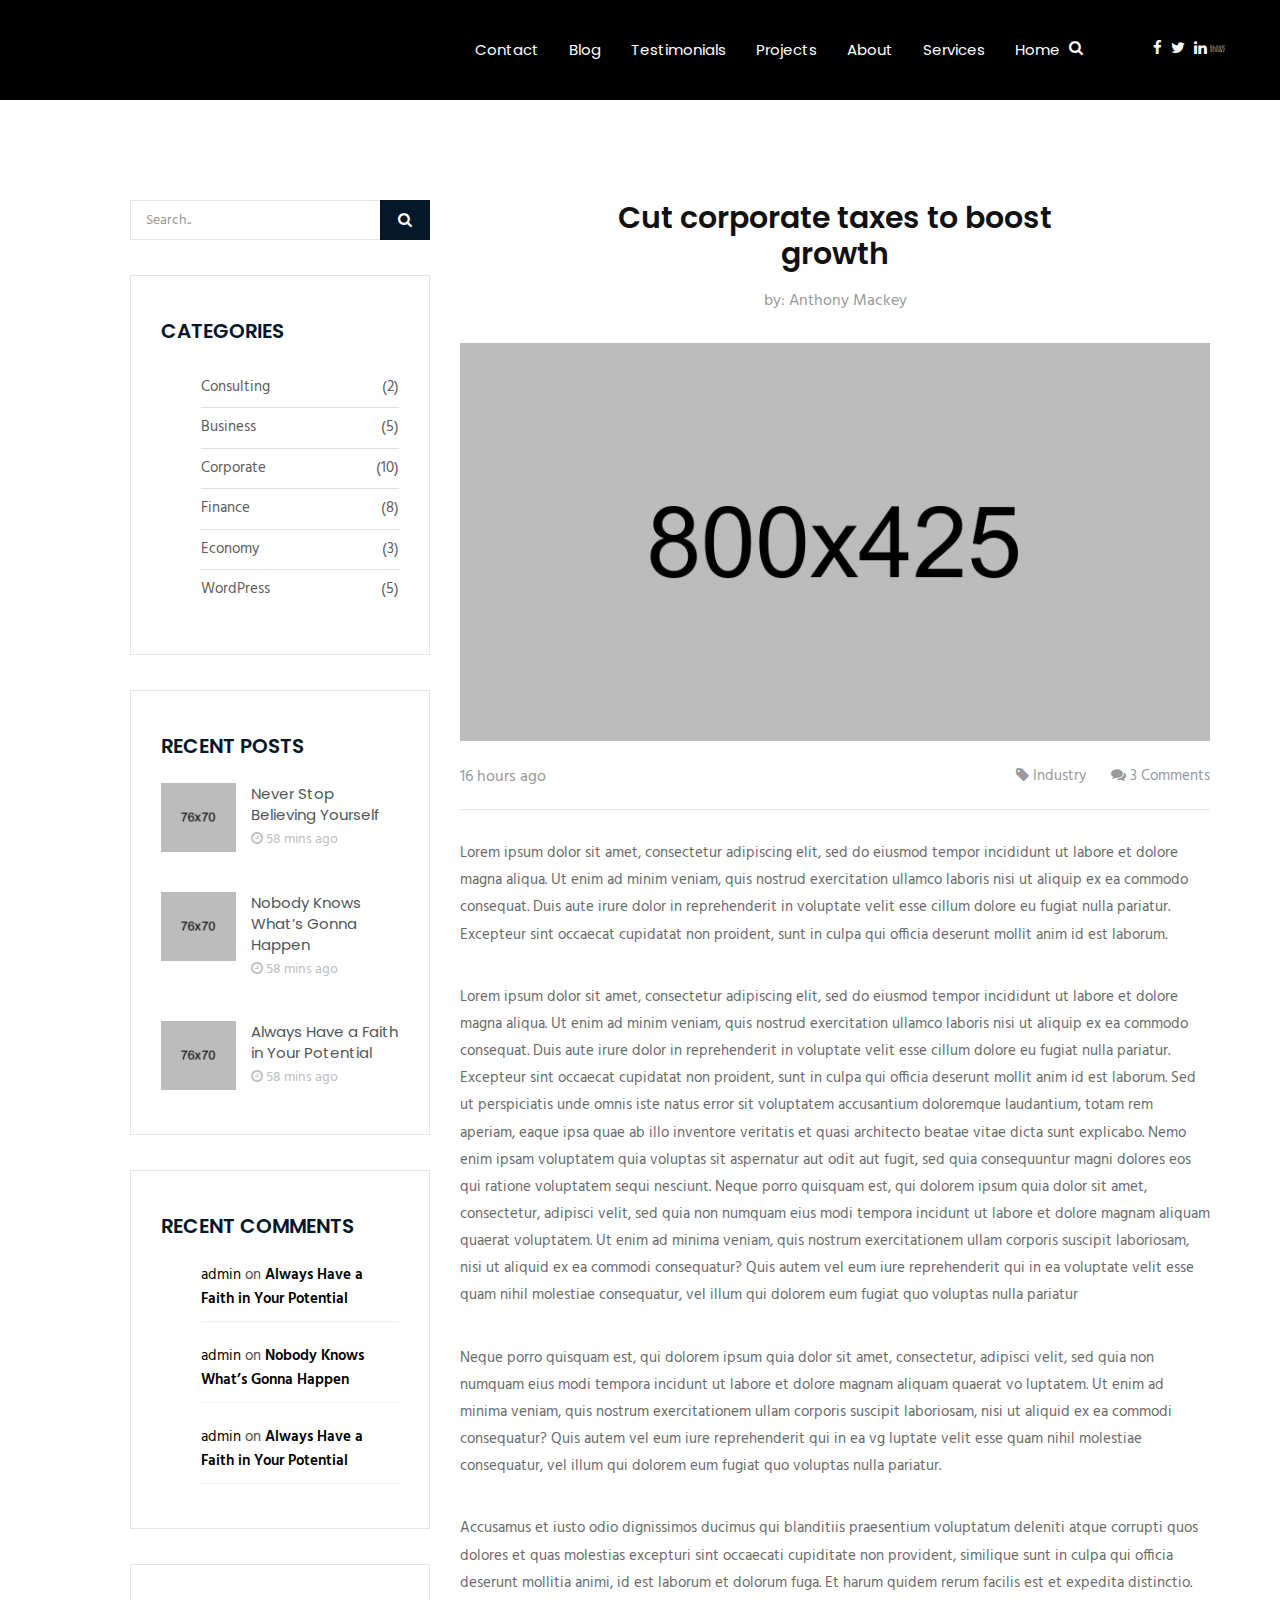
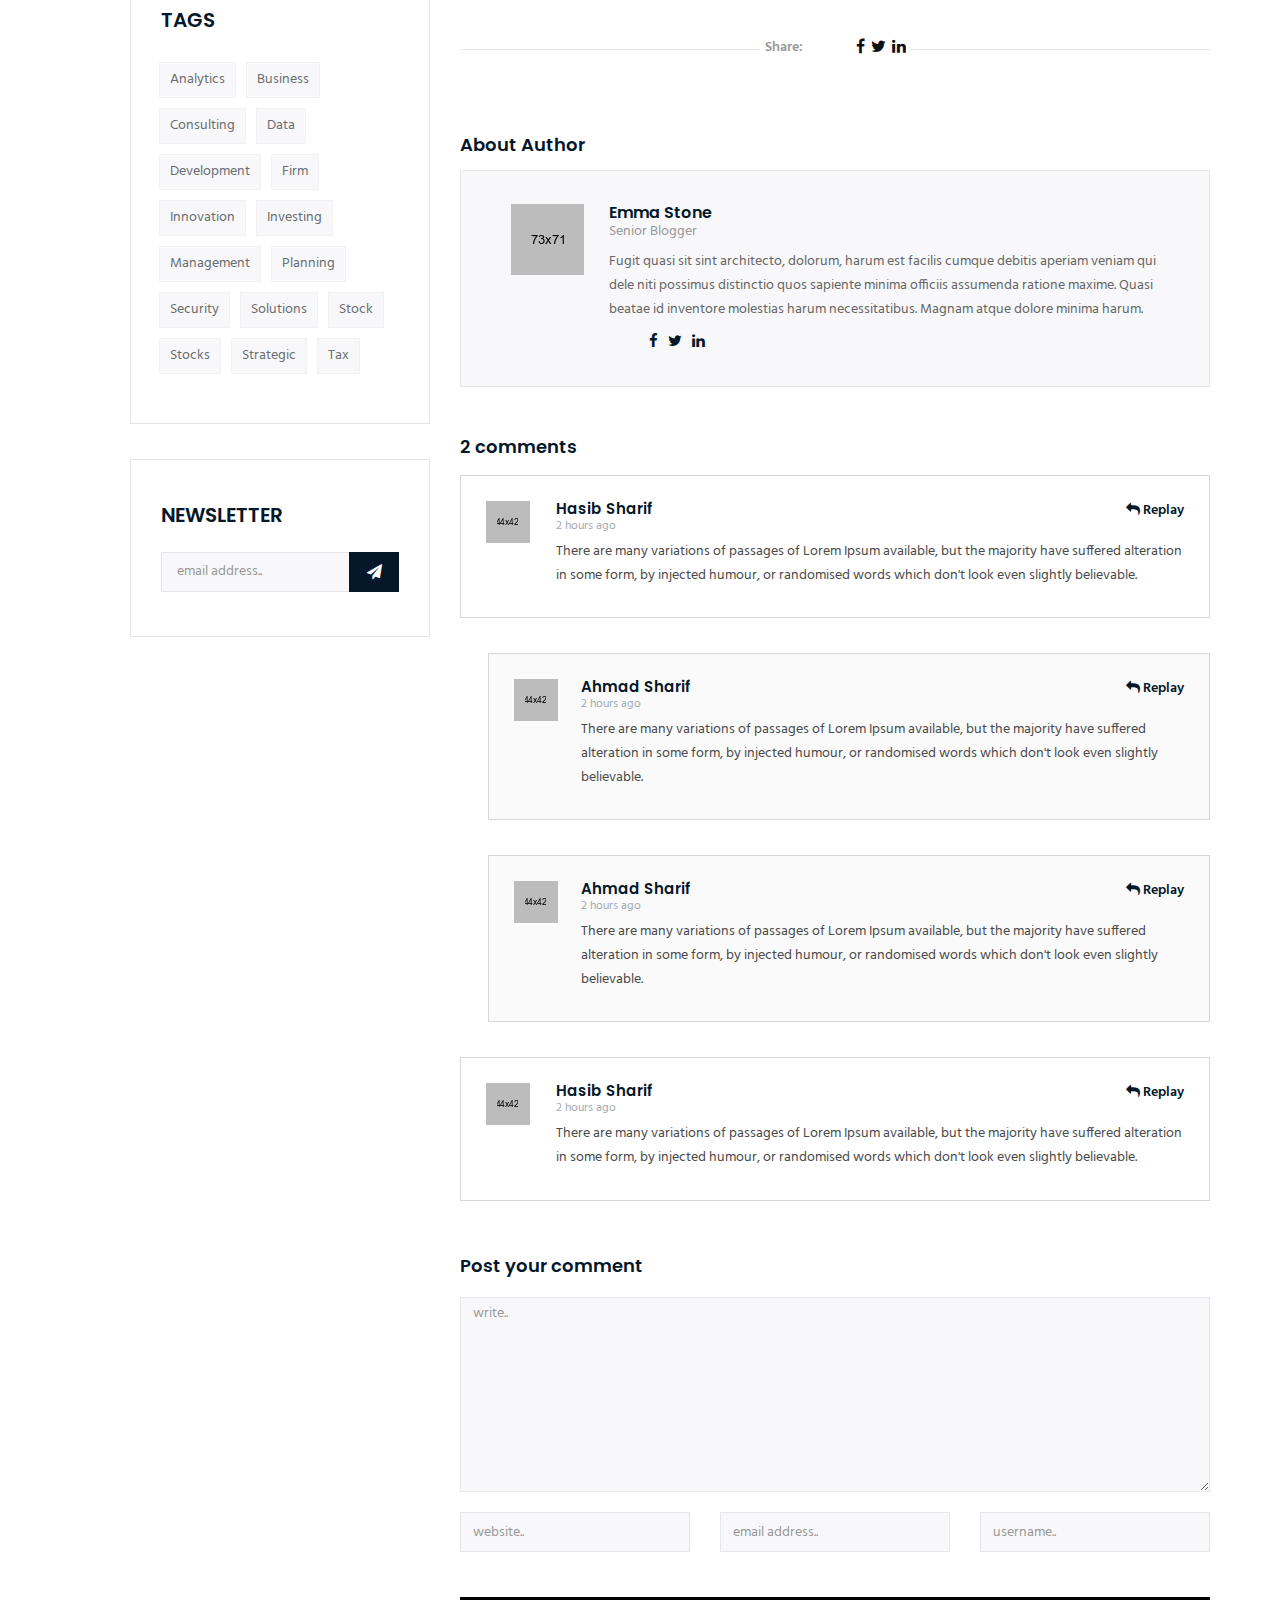
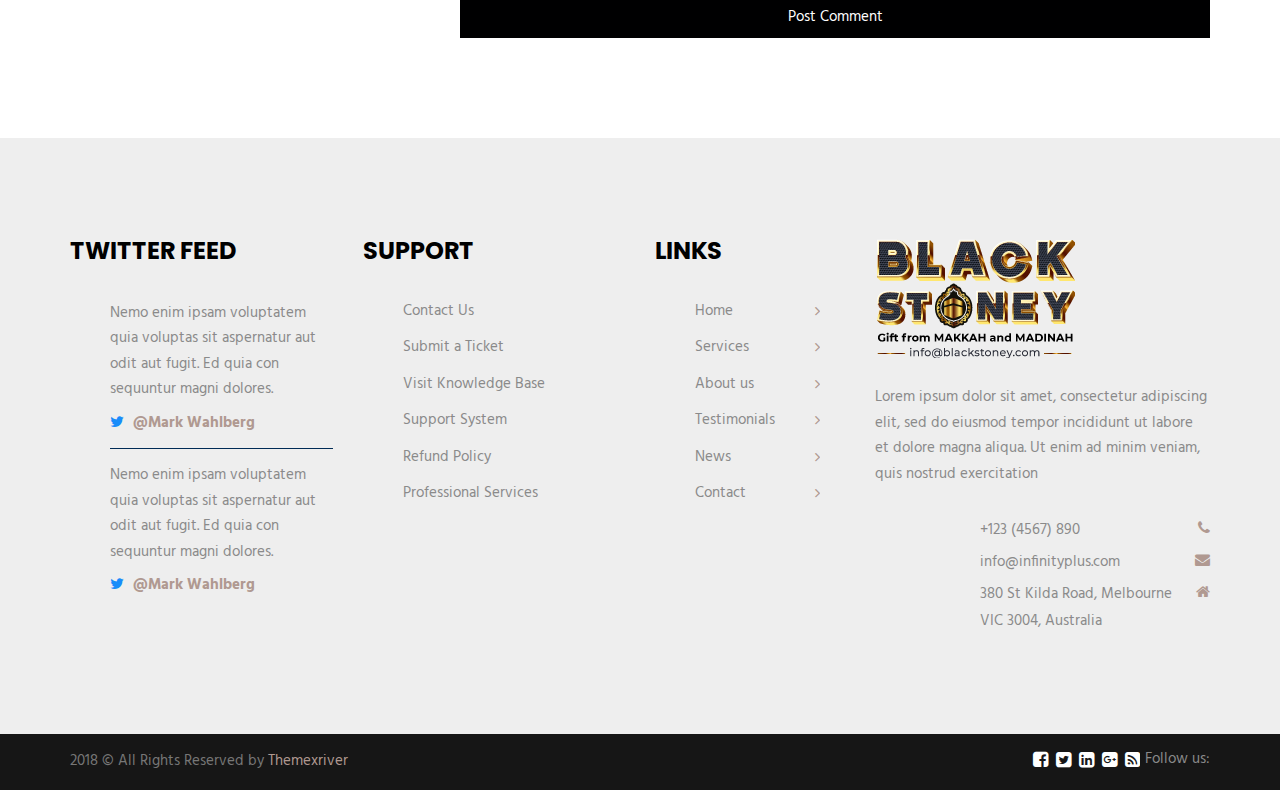
<file: blog-single.html>
<!DOCTYPE html>
<html lang="en">
<head>
    <!-- Meta Tags -->
    <meta charset="utf-8">
    <meta http-equiv="X-UA-Compatible" content="IE=edge">
    <meta name="viewport" content="width=device-width, initial-scale=1">
    <meta name="author" content="themexriver">

    <!-- Page Title -->
    <title> unfinity Plus - One Page Multi-Purpose Template </title>

    <!-- Icon fonts -->
    <link href="assets/css/font-awesome.min.css" rel="stylesheet">
    <link href="assets/css/flaticon.css" rel="stylesheet">

    <!-- Bootstrap core CSS -->
    <link href="assets/css/bootstrap.min.css" rel="stylesheet">

    <!-- Plugins for this template -->
    <link href="assets/css/animate.css" rel="stylesheet">
    <link href="assets/css/owl.carousel.css" rel="stylesheet">
    <link href="assets/css/owl.theme.css" rel="stylesheet">
    <link href="assets/css/slick.css" rel="stylesheet">
    <link href="assets/css/slick-theme.css" rel="stylesheet">
    <link href="assets/css/owl.transitions.css" rel="stylesheet">
    <link href="assets/css/jquery.fancybox.css" rel="stylesheet">

    <!-- Custom styles for this template -->
    <link href="assets/css/style.css" rel="stylesheet">

    <!-- HTML5 shim and Respond.js for IE8 support of HTML5 elements and media queries -->
    <!--[if lt IE 9]>
    <script src="https://oss.maxcdn.com/html5shiv/3.7.3/html5shiv.min.js"></script>
    <script src="https://oss.maxcdn.com/respond/1.4.2/respond.min.js"></script>
    <![endif]-->

</head>

<body>

    <!-- start page-wrapper -->
    <div class="page-wrapper" id="home">

        <!-- start preloader -->
        <div class="preloader">
            <div>
                <img src="assets/images/pre-loader.gif" alt>
            </div>
        </div>
        <!-- end preloader -->

        <!-- Start header -->
        <header id="header" class="site-header business-header">
            <nav class="navigation navbar navbar-default">
                <div class="container">
                    <div class="navbar-header">
                        <button type="button" class="open-btn">
                            <span class="sr-only">Toggle navigation</span>
                            <span class="icon-bar"></span>
                            <span class="icon-bar"></span>
                            <span class="icon-bar"></span>
                        </button>
                        <a class="site-logo" href="#"><img src="assets/images/logo.png" alt></a>
                    </div>
                    <div id="navbar" class="navbar-collapse collapse navbar-right navigation-holder">
                        <button class="close-navbar"><i class="fa fa-close"></i></button>
                        <ul class="nav navbar-nav">
                            <li><a href="index.html#home">Home</a></li>
                            <li><a href="index.html#services">Services</a></li>
                            <li><a href="index.html#about">About</a></li>
                            <li><a href="index.html#projects">Projects</a></li>
                            <li><a href="index.html#testimonials">Testimonials</a></li>
                            <li><a href="index.html#blog">Blog</a></li>
                            <li><a href="index.html#contact">Contact</a></li>
                        </ul>
                    </div><!-- end of nav-collapse -->

                    <div class="search-social">
                        <div class="header-search-area">
                            <div class="header-search-form">
                                <form class="form">
                                    <div>
                                        <input type="text" class="form-control" placeholder="Search here">
                                    </div>
                                    <button type="submit" class="btn"><i class="fa fa-search"></i></button>
                                </form>
                            </div>
                            <div>
                                <button class="open-btn"><i class="fa fa-search"></i></button>
                            </div>
                        </div>
                        <div class="social">
                            <ul>
                                <li><a href="#"><i class="fa fa-facebook"></i></a></li>
                                <li><a href="#"><i class="fa fa-twitter"></i></a></li>
                                <li><a href="#"><i class="fa fa-linkedin"></i></a></li>
                            </ul>
                        </div>
                    </div>
                </div><!-- end of container -->
            </nav>
        </header>
        <!-- end of header -->


        <!-- start blog-single-section -->
        <section class="blog-single-section section-padding">
            <div class="container">
                <div class="row">
                    <div class="col col-md-8">
                        <div class="post">
                            <div class="entry-header">
                                <div class="entry-title">
                                    <h3>Cut corporate taxes to boost growth</h3>
                                    <span class="author">by: Anthony Mackey</span>
                                </div>
                                <div class="entry-media">
                                    <img src="assets/images/blog-classic/img-1.jpg" alt>
                                </div>
                            </div>
                            <div class="post-info">
                                <div class="date">16 hours ago</div>
                                <ul class="entry-meta">
                                    <li><a href="#"><i class="fa fa-tag"></i> Industry</a></li>
                                    <li><a href="#"><i class="fa fa-comments"></i> 3 Comments</a></li>
                                </ul>
                            </div>
                            <div class="entry-body">
                                <p>Lorem ipsum dolor sit amet, consectetur adipiscing elit, sed do eiusmod tempor incididunt ut labore et dolore magna aliqua. Ut enim ad minim veniam, quis nostrud exercitation ullamco laboris nisi ut aliquip ex ea commodo consequat. Duis aute irure dolor in reprehenderit in voluptate velit esse cillum dolore eu fugiat nulla pariatur. Excepteur sint occaecat cupidatat non proident, sunt in culpa qui officia deserunt mollit anim id est laborum.</p>
                                <p>Lorem ipsum dolor sit amet, consectetur adipiscing elit, sed do eiusmod tempor incididunt ut labore et dolore magna aliqua. Ut enim ad minim veniam, quis nostrud exercitation ullamco laboris nisi ut aliquip ex ea commodo consequat. Duis aute irure dolor in reprehenderit in voluptate velit esse cillum dolore eu fugiat nulla pariatur. Excepteur sint occaecat cupidatat non proident, sunt in culpa qui officia deserunt mollit anim id est laborum. Sed ut perspiciatis unde omnis iste natus error sit voluptatem accusantium doloremque laudantium, totam rem aperiam, eaque ipsa quae ab illo inventore veritatis et quasi architecto beatae vitae dicta sunt explicabo. Nemo enim ipsam voluptatem quia voluptas sit aspernatur aut odit aut fugit, sed quia consequuntur magni dolores eos qui ratione voluptatem sequi nesciunt. Neque porro quisquam est, qui dolorem ipsum quia dolor sit amet, consectetur, adipisci velit, sed quia non numquam eius modi tempora incidunt ut labore et dolore magnam aliquam quaerat voluptatem. Ut enim ad minima veniam, quis nostrum exercitationem ullam corporis suscipit laboriosam, nisi ut aliquid ex ea commodi consequatur? Quis autem vel eum iure reprehenderit qui in ea voluptate velit esse quam nihil molestiae consequatur, vel illum qui dolorem eum fugiat quo voluptas nulla pariatur</p>
                                <p>Neque porro quisquam est, qui dolorem ipsum quia dolor sit amet, consectetur, adipisci velit, sed quia non numquam eius modi tempora incidunt ut labore et dolore magnam aliquam quaerat vo luptatem. Ut enim ad minima veniam, quis nostrum exercitationem ullam corporis suscipit laboriosam, nisi ut aliquid ex ea commodi consequatur? Quis autem vel eum iure reprehenderit qui in ea vg luptate velit esse quam nihil molestiae consequatur, vel illum qui dolorem eum fugiat quo voluptas nulla pariatur. </p>
                                <p>Accusamus et iusto odio dignissimos ducimus qui blanditiis praesentium voluptatum deleniti atque corrupti quos dolores et quas molestias excepturi sint occaecati cupiditate non provident, similique sunt in culpa qui officia deserunt mollitia animi, id est laborum et dolorum fuga. Et harum quidem rerum facilis est et expedita distinctio.</p>
                            </div>
                        </div>
                        <div class="tag-share">
                            <div>
                                <span>Share: </span>
                                <ul class="share">
                                    <li><a href="#"><i class="fa fa-facebook"></i></a></li>
                                    <li><a href="#"><i class="fa fa-twitter"></i></a></li>
                                    <li><a href="#"><i class="fa fa-linkedin"></i></a></li>
                                </ul>
                            </div>
                        </div>
                        <div class="about-author">
                            <h4>About Author</h4>
                            <div class="inner">
                                <div class="author-pic">
                                    <img src="assets/images/blog-details/author.jpg" alt>
                                </div>
                                <div class="author-details">
                                    <h5>Emma Stone</h5>
                                    <span class="author-job">Senior Blogger</span>
                                    <p>Fugit quasi sit sint architecto, dolorum, harum est facilis cumque debitis aperiam veniam qui dele niti possimus distinctio quos sapiente minima officiis assumenda ratione maxime. Quasi beatae id inventore molestias harum necessitatibus. Magnam atque dolore minima harum.</p>
                                    <ul class="social">
                                        <li><a href="#"><i class="fa fa-facebook"></i></a></li>
                                        <li><a href="#"><i class="fa fa-twitter"></i></a></li>
                                        <li><a href="#"><i class="fa fa-linkedin"></i></a></li>
                                    </ul>
                                </div>
                            </div>
                        </div>
                        <div class="comments">
                            <div class="title">
                                <h3><span>2</span> comments</h3>
                            </div>

                            <ol>
                                <li>
                                    <div class="article">
                                        <div class="author-pic">
                                            <img src="assets/images/blog-details/comments/img-1.jpg" alt>
                                        </div>
                                        <div class="details">
                                            <div class="author-meta">
                                                <div class="name"><h4>Hasib sharif</h4></div>
                                                <div class="date"><span>2 hours ago</span></div>
                                            </div>
                                            <div class="comment-content">
                                                <p>There are many variations of passages of Lorem Ipsum available, but the majority have suffered alteration in some form, by injected humour, or randomised words which don't look even slightly believable. </p>
                                            </div>
                                            <div class="replay">
                                                <button><i class="fa fa-reply"></i> Replay</button>
                                            </div>
                                        </div>
                                    </div>
                                    <ol>
                                        <li>
                                            <div class="article">
                                                <div class="author-pic">
                                                    <img src="assets/images/blog-details/comments/img-2.jpg" alt>
                                                </div>
                                                <div class="details">
                                                    <div class="author-meta">
                                                        <div class="name"><h4>Ahmad sharif</h4></div>
                                                        <div class="date"><span>2 hours ago</span></div>
                                                    </div>
                                                    <div class="comment-content">
                                                        <p>There are many variations of passages of Lorem Ipsum available, but the majority have suffered alteration in some form, by injected humour, or randomised words which don't look even slightly believable. </p>
                                                    </div>
                                                    <div class="replay">
                                                        <button><i class="fa fa-reply"></i> Replay</button>
                                                    </div>
                                                </div>
                                            </div>
                                        </li>
                                        <li>
                                            <div class="article">
                                                <div class="author-pic">
                                                    <img src="assets/images/blog-details/comments/img-2.jpg" alt>
                                                </div>
                                                <div class="details">
                                                    <div class="author-meta">
                                                        <div class="name"><h4>Ahmad sharif</h4></div>
                                                        <div class="date"><span>2 hours ago</span></div>
                                                    </div>
                                                    <div class="comment-content">
                                                        <p>There are many variations of passages of Lorem Ipsum available, but the majority have suffered alteration in some form, by injected humour, or randomised words which don't look even slightly believable. </p>
                                                    </div>
                                                    <div class="replay">
                                                        <button><i class="fa fa-reply"></i> Replay</button>
                                                    </div>
                                                </div>
                                            </div>
                                        </li>
                                    </ol>
                                </li>

                                <li>
                                    <div class="article">
                                        <div class="author-pic">
                                            <img src="assets/images/blog-details/comments/img-1.jpg" alt>
                                        </div>
                                        <div class="details">
                                            <div class="author-meta">
                                                <div class="name"><h4>Hasib sharif</h4></div>
                                                <div class="date"><span>2 hours ago</span></div>
                                            </div>
                                            <div class="comment-content">
                                                <p>There are many variations of passages of Lorem Ipsum available, but the majority have suffered alteration in some form, by injected humour, or randomised words which don't look even slightly believable. </p>
                                            </div>
                                            <div class="replay">
                                                <button><i class="fa fa-reply"></i> Replay</button>
                                            </div>
                                        </div>
                                    </div>
                                </li>
                            </ol>

                            <div class="comment-respond">
                                <h4>Post your comment</h4>
                                <form class="clearfix">
                                    <div class="col col-xs-12">
                                        <textarea class="form-control" placeholder="write.."></textarea>
                                    </div>
                                    <div class="col col-md-4">
                                        <input type="text" class="form-control" placeholder="username..">
                                    </div>
                                    <div class="col col-md-4">
                                        <input type="email" class="form-control" placeholder="email address..">
                                    </div>
                                    <div class="col col-md-4">
                                        <input type="text" class="form-control" placeholder="website..">
                                    </div>
                                    <div class="col col-xs-12 submit-btn">
                                        <button type="submit">Post Comment</button>
                                    </div>
                                </form>
                            </div>
                        </div> <!-- end comments -->                        
                    </div>
                    <div class="col col-md-4">
                        <div class="blog-sidebar">
                            <div class="widget search-widget">
                                <form>
                                    <div>
                                        <input type="text" class="form-control" placeholder="Search..">
                                        <button type="submit"><i class="fa fa-search"></i></button>
                                    </div>
                                </form>
                            </div>
                            <div class="widget categories-widget">
                                <h3>Categories</h3>
                                <ul>
                                    <li><a href="#">Consulting <span>2</span></a></li>
                                    <li><a href="#">Business  <span>5</span></a></li>
                                    <li><a href="#">Corporate <span>10</span></a></li>
                                    <li><a href="#">Finance <span>8</span></a></li>
                                    <li><a href="#">Economy <span>3</span></a></li>
                                    <li><a href="#">WordPress <span>5</span></a></li>
                                </ul>
                            </div>
                            <div class="widget recent-post-widget">
                                <h3>Recent Posts</h3>
                                <div class="post">
                                    <div class="entry-media">
                                        <img src="assets/images/blog-classic/thumb/img-1.jpg" alt>
                                    </div>
                                    <div class="entry-details">
                                        <h4><a href="#">Never Stop Believing Yourself</a></h4>
                                        <span class="date"><i class="fa fa-clock-o"></i> 58 mins ago</span>
                                    </div>
                                </div>
                                <div class="post">
                                    <div class="entry-media">
                                        <img src="assets/images/blog-classic/thumb/img-2.jpg" alt>
                                    </div>
                                    <div class="entry-details">
                                        <h4><a href="#">Nobody Knows What’s Gonna Happen</a></h4>
                                        <span class="date"><i class="fa fa-clock-o"></i> 58 mins ago</span>
                                    </div>
                                </div>
                                <div class="post">
                                    <div class="entry-media">
                                        <img src="assets/images/blog-classic/thumb/img-3.jpg" alt>
                                    </div>
                                    <div class="entry-details">
                                        <h4><a href="#">Always Have a Faith in Your Potential</a></h4>
                                        <span class="date"><i class="fa fa-clock-o"></i> 58 mins ago</span>
                                    </div>
                                </div>
                            </div>
                            <div class="widget recent-comments">
                                <h3>Recent Comments</h3>
                                <div>
                                    <ul>
                                        <li><a href="#" class="post-by">admin</a> on <a href="#">Always Have a Faith in Your Potential</a></li>
                                        <li><a href="#" class="post-by">admin</a> on <a href="#">Nobody Knows What’s Gonna Happen</a></li>
                                        <li><a href="#" class="post-by">admin</a> on <a href="#">Always Have a Faith in Your Potential</a></li>
                                    </ul>
                                </div>
                            </div>
                            <div class="widget tagcloud-widget">
                                <h3>Tags</h3>
                                <div>
                                    <a href="#">Analytics</a>
                                    <a href="#">Business</a>
                                    <a href="#">Consulting</a>
                                    <a href="#">Data</a>
                                    <a href="#">Development</a>
                                    <a href="#">Firm</a>
                                    <a href="#">Innovation</a>
                                    <a href="#">Investing</a>
                                    <a href="#">Management</a>
                                    <a href="#">Planning</a>
                                    <a href="#">Security</a>
                                    <a href="#">Solutions</a>
                                    <a href="#">Stock</a>
                                    <a href="#">Stocks</a>
                                    <a href="#">Strategic</a>
                                    <a href="#">Tax</a>
                                </div>
                            </div>
                            <div class="widget news-letter-widget">
                                <h3>Newsletter</h3>
                                <form>
                                    <div>
                                        <input type="email" class="form-control" placeholder="email address..">
                                        <button type="submit"><i class="fa fa-send"></i></button>
                                    </div>
                                </form>
                            </div>
                        </div>                        
                    </div>
                </div>
            </div> <!-- end container -->
        </section>
        <!-- end blog-single-section -->



        <!-- start site-footer -->
        <footer class="site-footer">
            <div class="upper-footer">
                <div class="container">
                    <div class="row">
                        <div class="col col-md-4 col-sm-6">
                            <div class="widget about-widget">
                                <div class="footer-logo"><img src="assets/images/logo.png" alt></div>
                                <p>Lorem ipsum dolor sit amet, consectetur adipiscing elit, sed do eiusmod tempor incididunt ut labore et dolore magna aliqua. Ut enim ad minim veniam, quis nostrud exercitation</p>
                                <ul class="contact-info">
                                    <li><i class="fa fa-phone"></i> +123 (4567) 890  </li>
                                    <li><i class="fa fa-envelope"></i> info@infinityplus.com</li>
                                    <li><i class="fa fa-home"></i> 380 St Kilda Road, Melbourne VIC 3004, Australia</li>
                                </ul>
                            </div>
                        </div>

                        <div class="col col-md-2 col-sm-6">
                            <div class="widget links-widget">
                                <h3>Links</h3>
                                <ul>
                                    <li><a href="#">Home</a></li>
                                    <li><a href="#">Services</a></li>
                                    <li><a href="#">About us</a></li>
                                    <li><a href="#">Testimonials</a></li>
                                    <li><a href="#">News</a></li>
                                    <li><a href="#">Contact</a></li>
                                </ul>
                            </div>
                        </div>

                        <div class="col col-md-3 col-sm-6">
                            <div class="widget support-widget">
                                <h3>Support</h3>
                                <ul>
                                    <li><a href="#">Contact Us</a></li>
                                    <li><a href="#">Submit a Ticket</a></li>
                                    <li><a href="#">Visit Knowledge Base</a></li>
                                    <li><a href="#">Support System</a></li>
                                    <li><a href="#">Refund Policy</a></li>
                                    <li><a href="#">Professional Services</a></li>
                                </ul>
                            </div>
                        </div>

                        <div class="col col-md-3 col-sm-6">
                            <div class="widget twitter-feed-widget">
                                <h3>Twitter Feed</h3>
                                <ul>
                                    <li>
                                        <div class="text">
                                            <p>Nemo enim ipsam voluptatem quia voluptas sit aspernatur aut odit aut fugit. Ed quia con sequuntur magni dolores.</p>
                                        </div>
                                        <div class="info-box">
                                            <i class="fa fa-twitter"></i>
                                            <strong><a href="#">@Mark Wahlberg</a></strong>
                                        </div>
                                    </li>
                                    <li>
                                        <div class="text">
                                            <p>Nemo enim ipsam voluptatem quia voluptas sit aspernatur aut odit aut fugit. Ed quia con sequuntur magni dolores.</p>
                                        </div>
                                        <div class="info-box">
                                            <i class="fa fa-twitter"></i>
                                            <strong><a href="#">@Mark Wahlberg</a></strong>
                                        </div>
                                    </li>
                                </ul>
                            </div>
                        </div>
                    </div>
                </div>
            </div> <!-- end upper-footer -->
            <div class="copyright-info">
                <div class="container">
                    <div class="row">
                        <div class="col col-xs-6">
                            <div class="copyright-area">
                                <p>2018 &copy; All Rights Reserved by <a href="http://themeforest.net/user/themexriver">Themexriver</a></p>
                            </div>
                        </div>
                        <div class="col col-xs-6">
                            <div class="footer-social">
                                <span>Follow us: </span>
                                <ul class="social-links">
                                    <li><a href="#"><i class="fa fa-facebook-square"></i></a></li>
                                    <li><a href="#"><i class="fa fa-twitter-square"></i></a></li>
                                    <li><a href="#"><i class="fa fa-linkedin-square"></i></a></li>
                                    <li><a href="#"><i class="fa fa-google-plus-square"></i></a></li>
                                    <li><a href="#"><i class="fa fa-rss-square"></i></a></li>
                                </ul>
                            </div>
                        </div>
                    </div>
                </div>
            </div>
        </footer>
        <!-- end site-footer -->        

    </div>
    <!-- end of page-wrapper -->


    <!-- All JavaScript files
    ================================================== -->
    <script src="assets/js/jquery.min.js"></script>
    <script src="assets/js/bootstrap.min.js"></script>

    <!-- Plugins for this template -->
    <script src="assets/js/moment.js"></script>
    <script src="assets/js/jquery-plugin-collection.js"></script>

    <!-- Custom script for this template -->
    <script src="assets/js/script.js"></script>
</body>
</html>
</file>
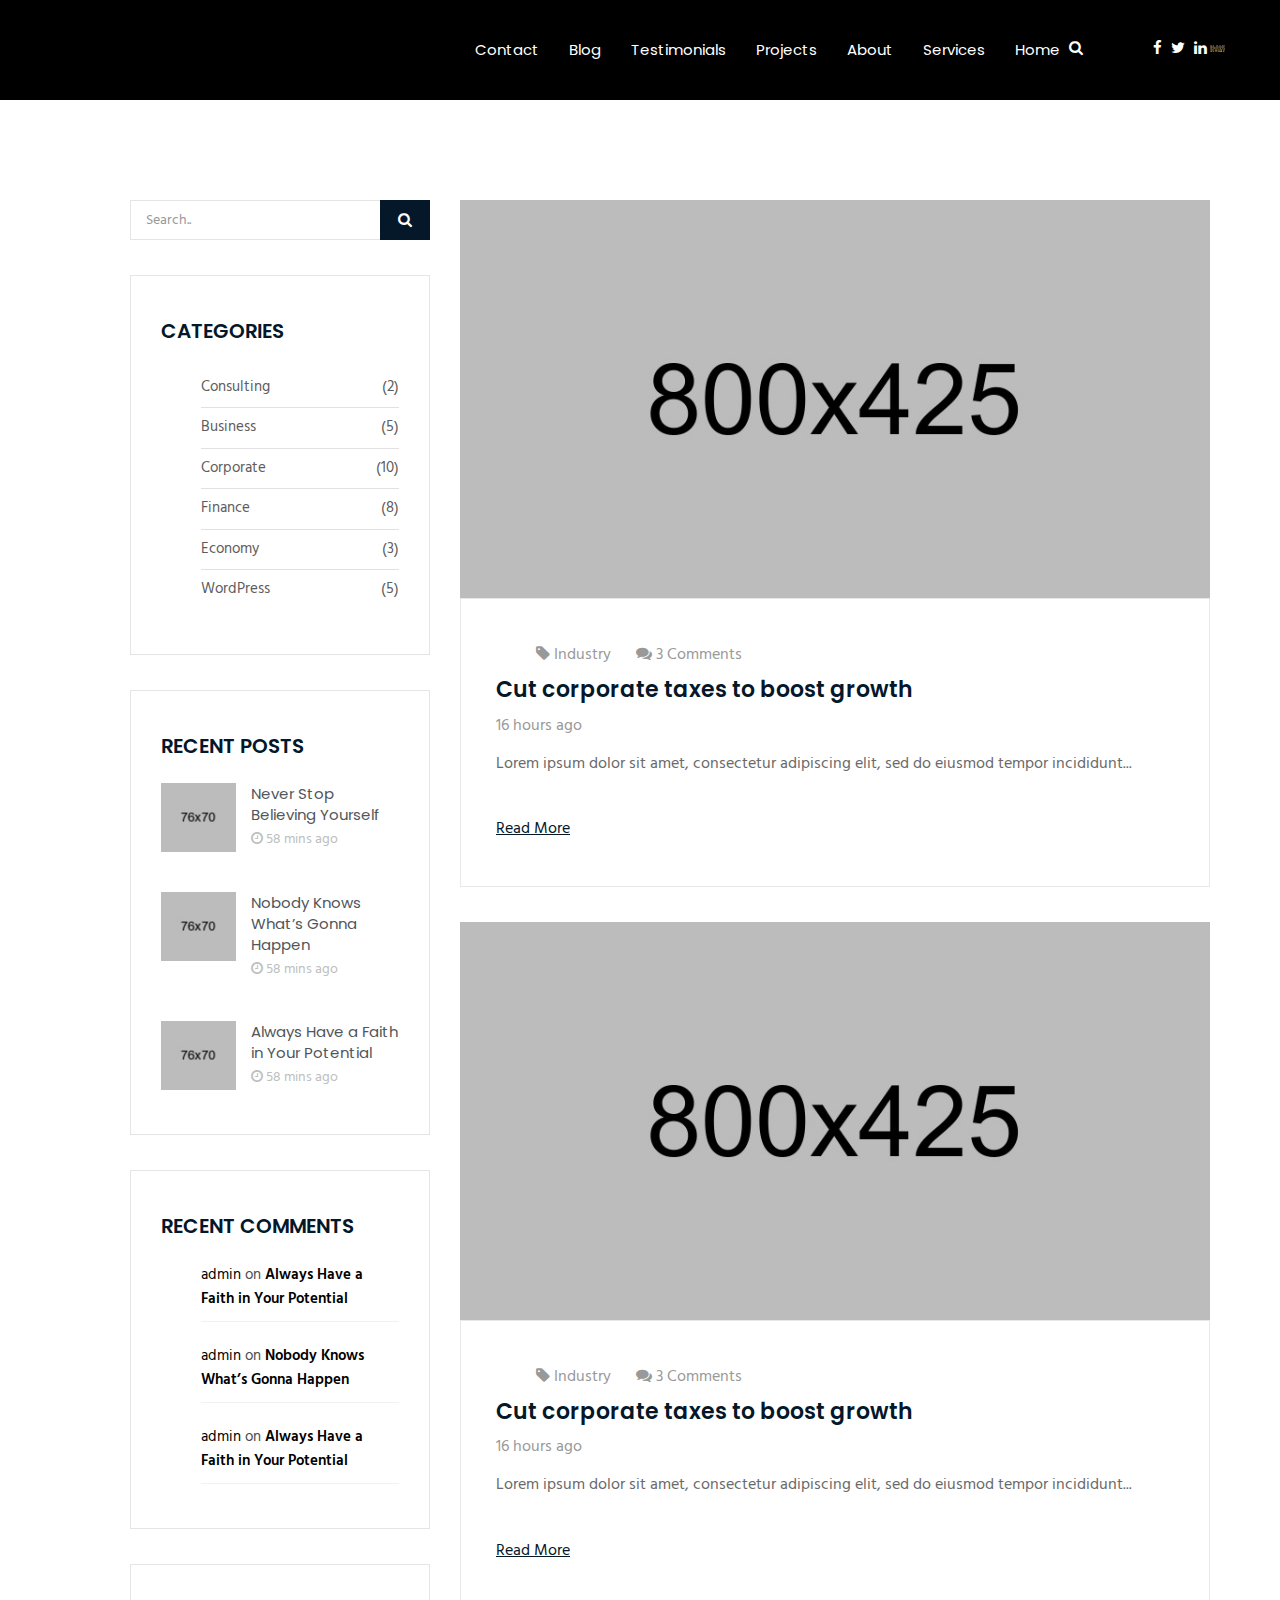
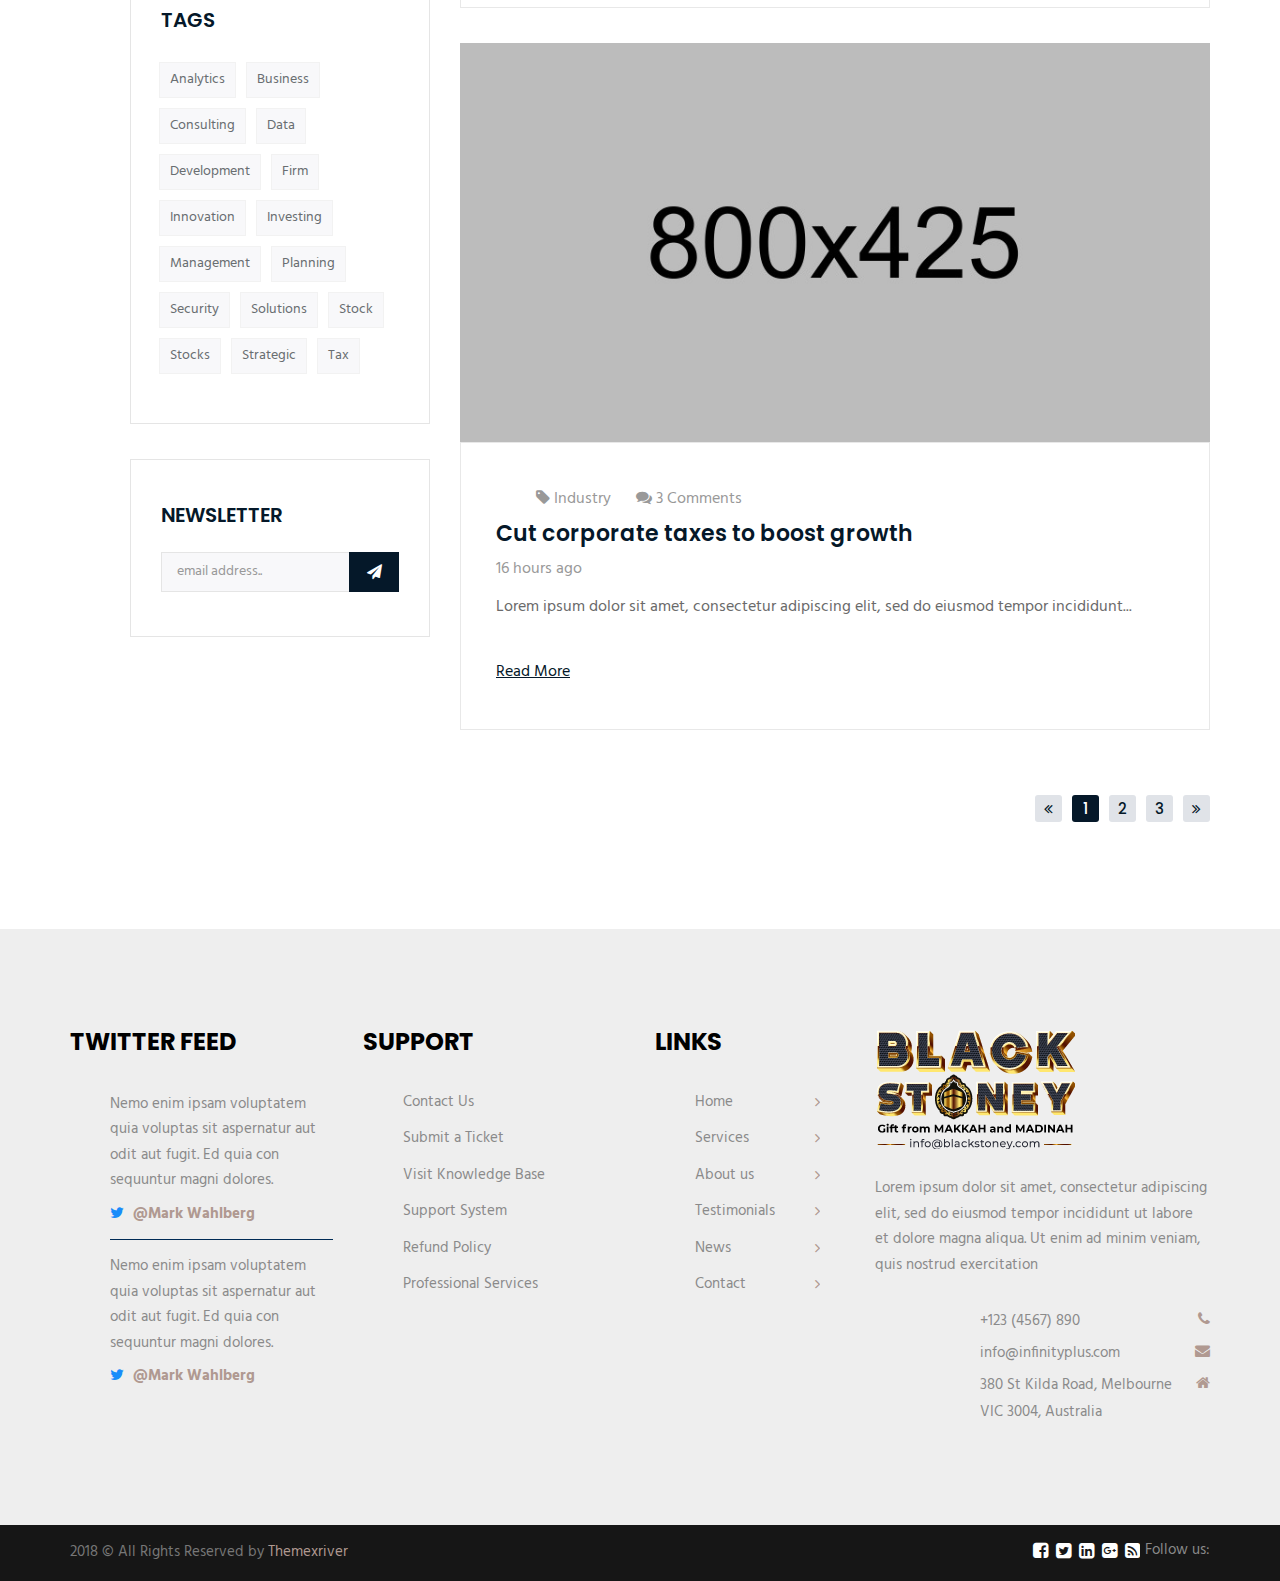
<file: blog.html>
<!DOCTYPE html>
<html lang="en">
<head>
    <!-- Meta Tags -->
    <meta charset="utf-8">
    <meta http-equiv="X-UA-Compatible" content="IE=edge">
    <meta name="viewport" content="width=device-width, initial-scale=1">
    <meta name="author" content="themexriver">

    <!-- Page Title -->
    <title> unfinity Plus - One Page Multi-Purpose Template </title>

    <!-- Icon fonts -->
    <link href="assets/css/font-awesome.min.css" rel="stylesheet">
    <link href="assets/css/flaticon.css" rel="stylesheet">

    <!-- Bootstrap core CSS -->
    <link href="assets/css/bootstrap.min.css" rel="stylesheet">

    <!-- Plugins for this template -->
    <link href="assets/css/animate.css" rel="stylesheet">
    <link href="assets/css/owl.carousel.css" rel="stylesheet">
    <link href="assets/css/owl.theme.css" rel="stylesheet">
    <link href="assets/css/slick.css" rel="stylesheet">
    <link href="assets/css/slick-theme.css" rel="stylesheet">
    <link href="assets/css/owl.transitions.css" rel="stylesheet">
    <link href="assets/css/jquery.fancybox.css" rel="stylesheet">

    <!-- Custom styles for this template -->
    <link href="assets/css/style.css" rel="stylesheet">

    <!-- HTML5 shim and Respond.js for IE8 support of HTML5 elements and media queries -->
    <!--[if lt IE 9]>
    <script src="https://oss.maxcdn.com/html5shiv/3.7.3/html5shiv.min.js"></script>
    <script src="https://oss.maxcdn.com/respond/1.4.2/respond.min.js"></script>
    <![endif]-->

</head>

<body>

    <!-- start page-wrapper -->
    <div class="page-wrapper" id="home">

        <!-- start preloader -->
        <div class="preloader">
            <div>
                <img src="assets/images/pre-loader.gif" alt>
            </div>
        </div>
        <!-- end preloader -->

        <!-- Start header -->
        <header id="header" class="site-header business-header">
            <nav class="navigation navbar navbar-default">
                <div class="container">
                    <div class="navbar-header">
                        <button type="button" class="open-btn">
                            <span class="sr-only">Toggle navigation</span>
                            <span class="icon-bar"></span>
                            <span class="icon-bar"></span>
                            <span class="icon-bar"></span>
                        </button>
                        <a class="site-logo" href="#"><img src="assets/images/logo.png" alt></a>
                    </div>
                    <div id="navbar" class="navbar-collapse collapse navbar-right navigation-holder">
                        <button class="close-navbar"><i class="fa fa-close"></i></button>
                        <ul class="nav navbar-nav">
                            <li><a href="index.html#home">Home</a></li>
                            <li><a href="index.html#services">Services</a></li>
                            <li><a href="index.html#about">About</a></li>
                            <li><a href="index.html#projects">Projects</a></li>
                            <li><a href="index.html#testimonials">Testimonials</a></li>
                            <li><a href="index.html#blog">Blog</a></li>
                            <li><a href="index.html#contact">Contact</a></li>
                        </ul>
                    </div><!-- end of nav-collapse -->

                    <div class="search-social">
                        <div class="header-search-area">
                            <div class="header-search-form">
                                <form class="form">
                                    <div>
                                        <input type="text" class="form-control" placeholder="Search here">
                                    </div>
                                    <button type="submit" class="btn"><i class="fa fa-search"></i></button>
                                </form>
                            </div>
                            <div>
                                <button class="open-btn"><i class="fa fa-search"></i></button>
                            </div>
                        </div>
                        <div class="social">
                            <ul>
                                <li><a href="#"><i class="fa fa-facebook"></i></a></li>
                                <li><a href="#"><i class="fa fa-twitter"></i></a></li>
                                <li><a href="#"><i class="fa fa-linkedin"></i></a></li>
                            </ul>
                        </div>
                    </div>
                </div><!-- end of container -->
            </nav>
        </header>
        <!-- end of header -->


        <!-- start blog-calassic-main-content -->
        <section class="blog-calassic-main-content section-padding">
            <div class="container">
                <div class="row">
                    <div class="col col-md-8">
                        <div class="blog-grids">
                            <div class="grid">
                                <div class="entry-media">
                                    <img src="assets/images/blog-classic/img-1.jpg" alt>
                                </div>
                                <div class="entry-body">
                                    <ul class="entry-meta">
                                        <li><a href="#"><i class="fa fa-tag"></i> Industry</a></li>
                                        <li><a href="#"><i class="fa fa-comments"></i> 3 Comments</a></li>
                                    </ul>
                                    <h3><a href="#">Cut corporate taxes to boost growth</a></h3>
                                    <span class="date">16 hours ago</span>
                                    <p>Lorem ipsum dolor sit amet, consectetur adipiscing elit, sed do eiusmod tempor incididunt...</p>
                                    <a href="#" class="read-more">Read More</a>
                                </div>
                            </div>
                            <div class="grid">
                                <div class="entry-media">
                                    <img src="assets/images/blog-classic/img-2.jpg" alt>
                                </div>
                                <div class="entry-body">
                                    <ul class="entry-meta">
                                        <li><a href="#"><i class="fa fa-tag"></i> Industry</a></li>
                                        <li><a href="#"><i class="fa fa-comments"></i> 3 Comments</a></li>
                                    </ul>
                                    <h3><a href="#">Cut corporate taxes to boost growth</a></h3>
                                    <span class="date">16 hours ago</span>
                                    <p>Lorem ipsum dolor sit amet, consectetur adipiscing elit, sed do eiusmod tempor incididunt...</p>
                                    <a href="#" class="read-more">Read More</a>
                                </div>
                            </div>
                            <div class="grid">
                                <div class="entry-media">
                                    <img src="assets/images/blog-classic/img-3.jpg" alt>
                                </div>
                                <div class="entry-body">
                                    <ul class="entry-meta">
                                        <li><a href="#"><i class="fa fa-tag"></i> Industry</a></li>
                                        <li><a href="#"><i class="fa fa-comments"></i> 3 Comments</a></li>
                                    </ul>
                                    <h3><a href="#">Cut corporate taxes to boost growth</a></h3>
                                    <span class="date">16 hours ago</span>
                                    <p>Lorem ipsum dolor sit amet, consectetur adipiscing elit, sed do eiusmod tempor incididunt...</p>
                                    <a href="#" class="read-more">Read More</a>
                                </div>
                            </div>
                        </div>

                        <div class="pagination-wrapper">
                            <ul class="pg-pagination">
                                <li>
                                    <a href="#" aria-label="Previous">
                                        <i class="fa fa-angle-double-left"></i>
                                    </a>
                                </li>
                                <li class="active"><a href="#">1</a></li>
                                <li><a href="#">2</a></li>
                                <li><a href="#">3</a></li>
                                <li>
                                    <a href="#" aria-label="Next">
                                        <i class="fa fa-angle-double-right"></i>
                                    </a>
                                </li>
                            </ul>
                        </div>                        
                    </div>
                    <div class="col col-md-4">
                        <div class="blog-sidebar">
                            <div class="widget search-widget">
                                <form>
                                    <div>
                                        <input type="text" class="form-control" placeholder="Search..">
                                        <button type="submit"><i class="fa fa-search"></i></button>
                                    </div>
                                </form>
                            </div>
                            <div class="widget categories-widget">
                                <h3>Categories</h3>
                                <ul>
                                    <li><a href="#">Consulting <span>2</span></a></li>
                                    <li><a href="#">Business  <span>5</span></a></li>
                                    <li><a href="#">Corporate <span>10</span></a></li>
                                    <li><a href="#">Finance <span>8</span></a></li>
                                    <li><a href="#">Economy <span>3</span></a></li>
                                    <li><a href="#">WordPress <span>5</span></a></li>
                                </ul>
                            </div>
                            <div class="widget recent-post-widget">
                                <h3>Recent Posts</h3>
                                <div class="post">
                                    <div class="entry-media">
                                        <img src="assets/images/blog-classic/thumb/img-1.jpg" alt>
                                    </div>
                                    <div class="entry-details">
                                        <h4><a href="#">Never Stop Believing Yourself</a></h4>
                                        <span class="date"><i class="fa fa-clock-o"></i> 58 mins ago</span>
                                    </div>
                                </div>
                                <div class="post">
                                    <div class="entry-media">
                                        <img src="assets/images/blog-classic/thumb/img-2.jpg" alt>
                                    </div>
                                    <div class="entry-details">
                                        <h4><a href="#">Nobody Knows What’s Gonna Happen</a></h4>
                                        <span class="date"><i class="fa fa-clock-o"></i> 58 mins ago</span>
                                    </div>
                                </div>
                                <div class="post">
                                    <div class="entry-media">
                                        <img src="assets/images/blog-classic/thumb/img-3.jpg" alt>
                                    </div>
                                    <div class="entry-details">
                                        <h4><a href="#">Always Have a Faith in Your Potential</a></h4>
                                        <span class="date"><i class="fa fa-clock-o"></i> 58 mins ago</span>
                                    </div>
                                </div>
                            </div>
                            <div class="widget recent-comments">
                                <h3>Recent Comments</h3>
                                <div>
                                    <ul>
                                        <li><a href="#" class="post-by">admin</a> on <a href="#">Always Have a Faith in Your Potential</a></li>
                                        <li><a href="#" class="post-by">admin</a> on <a href="#">Nobody Knows What’s Gonna Happen</a></li>
                                        <li><a href="#" class="post-by">admin</a> on <a href="#">Always Have a Faith in Your Potential</a></li>
                                    </ul>
                                </div>
                            </div>
                            <div class="widget tagcloud-widget">
                                <h3>Tags</h3>
                                <div>
                                    <a href="#">Analytics</a>
                                    <a href="#">Business</a>
                                    <a href="#">Consulting</a>
                                    <a href="#">Data</a>
                                    <a href="#">Development</a>
                                    <a href="#">Firm</a>
                                    <a href="#">Innovation</a>
                                    <a href="#">Investing</a>
                                    <a href="#">Management</a>
                                    <a href="#">Planning</a>
                                    <a href="#">Security</a>
                                    <a href="#">Solutions</a>
                                    <a href="#">Stock</a>
                                    <a href="#">Stocks</a>
                                    <a href="#">Strategic</a>
                                    <a href="#">Tax</a>
                                </div>
                            </div>
                            <div class="widget news-letter-widget">
                                <h3>Newsletter</h3>
                                <form>
                                    <div>
                                        <input type="email" class="form-control" placeholder="email address..">
                                        <button type="submit"><i class="fa fa-send"></i></button>
                                    </div>
                                </form>
                            </div>
                        </div>                        
                    </div>
                </div>
            </div> <!-- end container -->
        </section>
        <!-- end blog-main-content -->



        <!-- start site-footer -->
        <footer class="site-footer">
            <div class="upper-footer">
                <div class="container">
                    <div class="row">
                        <div class="col col-md-4 col-sm-6">
                            <div class="widget about-widget">
                                <div class="footer-logo"><img src="assets/images/logo.png" alt></div>
                                <p>Lorem ipsum dolor sit amet, consectetur adipiscing elit, sed do eiusmod tempor incididunt ut labore et dolore magna aliqua. Ut enim ad minim veniam, quis nostrud exercitation</p>
                                <ul class="contact-info">
                                    <li><i class="fa fa-phone"></i> +123 (4567) 890  </li>
                                    <li><i class="fa fa-envelope"></i> info@infinityplus.com</li>
                                    <li><i class="fa fa-home"></i> 380 St Kilda Road, Melbourne VIC 3004, Australia</li>
                                </ul>
                            </div>
                        </div>

                        <div class="col col-md-2 col-sm-6">
                            <div class="widget links-widget">
                                <h3>Links</h3>
                                <ul>
                                    <li><a href="#">Home</a></li>
                                    <li><a href="#">Services</a></li>
                                    <li><a href="#">About us</a></li>
                                    <li><a href="#">Testimonials</a></li>
                                    <li><a href="#">News</a></li>
                                    <li><a href="#">Contact</a></li>
                                </ul>
                            </div>
                        </div>

                        <div class="col col-md-3 col-sm-6">
                            <div class="widget support-widget">
                                <h3>Support</h3>
                                <ul>
                                    <li><a href="#">Contact Us</a></li>
                                    <li><a href="#">Submit a Ticket</a></li>
                                    <li><a href="#">Visit Knowledge Base</a></li>
                                    <li><a href="#">Support System</a></li>
                                    <li><a href="#">Refund Policy</a></li>
                                    <li><a href="#">Professional Services</a></li>
                                </ul>
                            </div>
                        </div>

                        <div class="col col-md-3 col-sm-6">
                            <div class="widget twitter-feed-widget">
                                <h3>Twitter Feed</h3>
                                <ul>
                                    <li>
                                        <div class="text">
                                            <p>Nemo enim ipsam voluptatem quia voluptas sit aspernatur aut odit aut fugit. Ed quia con sequuntur magni dolores.</p>
                                        </div>
                                        <div class="info-box">
                                            <i class="fa fa-twitter"></i>
                                            <strong><a href="#">@Mark Wahlberg</a></strong>
                                        </div>
                                    </li>
                                    <li>
                                        <div class="text">
                                            <p>Nemo enim ipsam voluptatem quia voluptas sit aspernatur aut odit aut fugit. Ed quia con sequuntur magni dolores.</p>
                                        </div>
                                        <div class="info-box">
                                            <i class="fa fa-twitter"></i>
                                            <strong><a href="#">@Mark Wahlberg</a></strong>
                                        </div>
                                    </li>
                                </ul>
                            </div>
                        </div>
                    </div>
                </div>
            </div> <!-- end upper-footer -->
            <div class="copyright-info">
                <div class="container">
                    <div class="row">
                        <div class="col col-xs-6">
                            <div class="copyright-area">
                                <p>2018 &copy; All Rights Reserved by <a href="http://themeforest.net/user/themexriver">Themexriver</a></p>
                            </div>
                        </div>
                        <div class="col col-xs-6">
                            <div class="footer-social">
                                <span>Follow us: </span>
                                <ul class="social-links">
                                    <li><a href="#"><i class="fa fa-facebook-square"></i></a></li>
                                    <li><a href="#"><i class="fa fa-twitter-square"></i></a></li>
                                    <li><a href="#"><i class="fa fa-linkedin-square"></i></a></li>
                                    <li><a href="#"><i class="fa fa-google-plus-square"></i></a></li>
                                    <li><a href="#"><i class="fa fa-rss-square"></i></a></li>
                                </ul>
                            </div>
                        </div>
                    </div>
                </div>
            </div>
        </footer>
        <!-- end site-footer -->        

    </div>
    <!-- end of page-wrapper -->


    <!-- All JavaScript files
    ================================================== -->
    <script src="assets/js/jquery.min.js"></script>
    <script src="assets/js/bootstrap.min.js"></script>

    <!-- Plugins for this template -->
    <script src="assets/js/moment.js"></script>
    <script src="assets/js/jquery-plugin-collection.js"></script>

    <!-- Custom script for this template -->
    <script src="assets/js/script.js"></script>
</body>
</html>
</file>
<file: unfinity plus - placeholder/assets/css/flaticon.css>
/*
  	Flaticon icon font: Flaticon
  	Creation date: 10/02/2018 07:05
  	*/

@font-face {
  font-family: "Flaticon";
  src: url("../fonts/Flaticon.eot");
  src: url("../fonts/Flaticon.eot?#iefix") format("embedded-opentype"),
       url("../fonts/Flaticon.woff") format("woff"),
       url("../fonts/Flaticon.ttf") format("truetype"),
       url("../fonts/Flaticon.svg#Flaticon") format("svg");
  font-weight: normal;
  font-style: normal;
}

@media screen and (-webkit-min-device-pixel-ratio:0) {
  @font-face {
    font-family: "Flaticon";
    src: url("../fonts/Flaticon.svg#Flaticon") format("svg");
  }
}

[class^="flaticon-"]:before, [class*=" flaticon-"]:before,
[class^="flaticon-"]:after, [class*=" flaticon-"]:after {   
  font-family: Flaticon;
        font-size: 20px;
font-style: normal;
margin-left: 20px;
}

.flaticon-engineer:before { content: "\f100"; }
.flaticon-dumper:before { content: "\f101"; }
.flaticon-building:before { content: "\f102"; }
.flaticon-interior-design:before { content: "\f103"; }
.flaticon-real-estate:before { content: "\f104"; }
.flaticon-business:before { content: "\f105"; }
.flaticon-sports:before { content: "\f106"; }
.flaticon-title:before { content: "\f107"; }
.flaticon-rating:before { content: "\f108"; }
.flaticon-money:before { content: "\f109"; }
.flaticon-targeting:before { content: "\f10a"; }
.flaticon-computer:before { content: "\f10b"; }
.flaticon-credit-card:before { content: "\f10c"; }
.flaticon-diamond:before { content: "\f10d"; }
.flaticon-technology:before { content: "\f10e"; }
.flaticon-wallet:before { content: "\f10f"; }
.flaticon-balance:before { content: "\f110"; }
.flaticon-around:before { content: "\f111"; }
.flaticon-coffee-cup:before { content: "\f112"; }
.flaticon-send:before { content: "\f113"; }
.flaticon-rocket:before { content: "\f114"; }
.flaticon-coding:before { content: "\f115"; }
.flaticon-domain-registration:before { content: "\f116"; }
.flaticon-app:before { content: "\f117"; }
</file>
